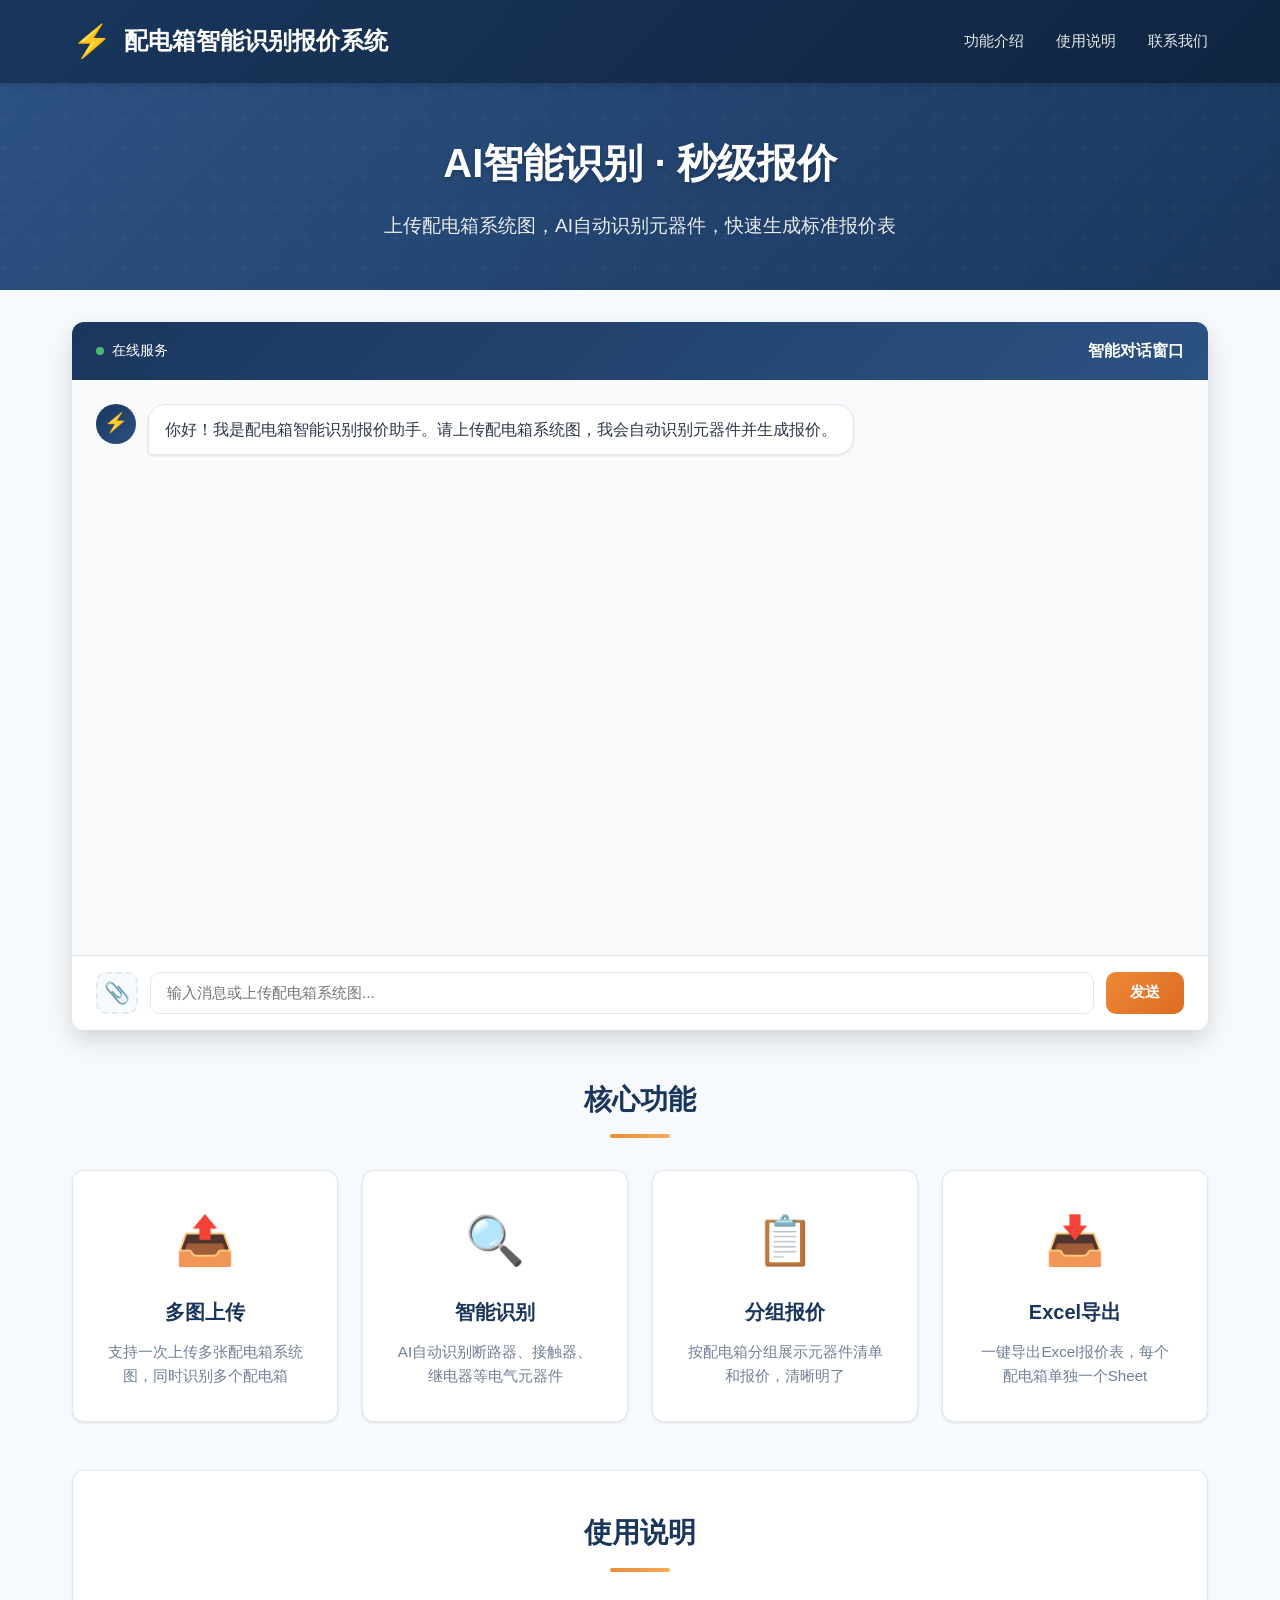
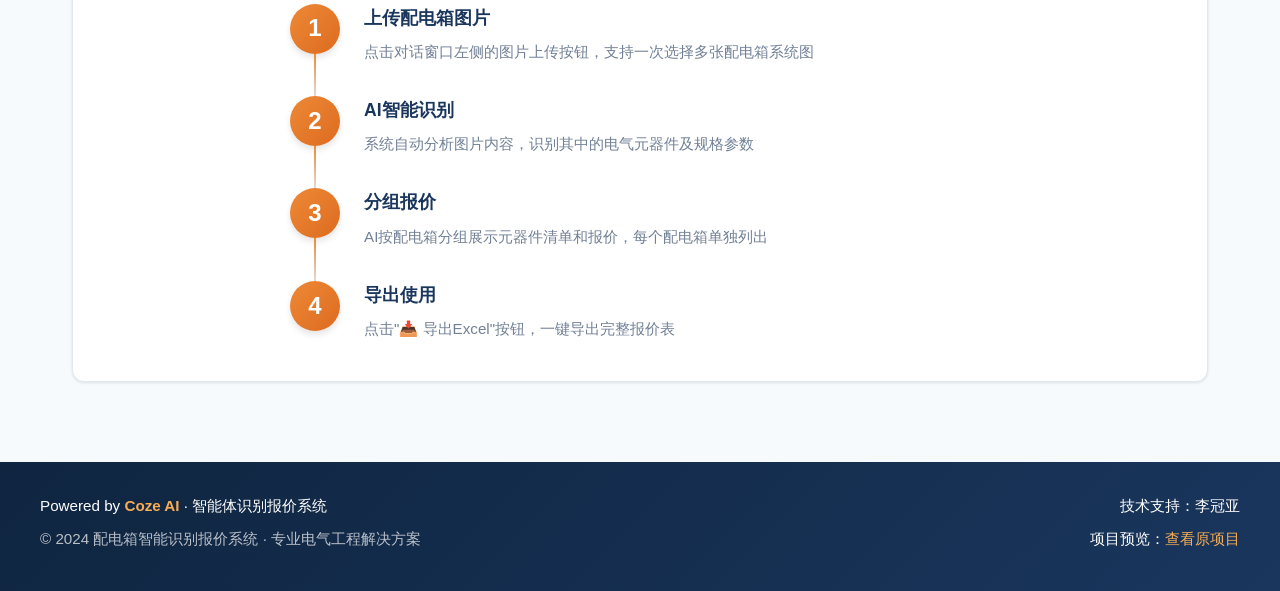
<file: index.html>
<!DOCTYPE html>
<html lang="zh-CN">
<head>
    <meta charset="UTF-8">
    <meta name="viewport" content="width=device-width, initial-scale=1.0">
    <title>配电箱智能识别报价系统</title>
    <link rel="stylesheet" href="style.css">
    <link rel="icon" href="data:image/svg+xml,<svg xmlns='http://www.w3.org/2000/svg' viewBox='0 0 100 100'><text y='.9em' font-size='90'>⚡</text></svg>">
</head>
<body>
    <!-- 顶部导航 -->
    <header class="header">
        <div class="header-content">
            <div class="logo">
                <span class="logo-icon">⚡</span>
                <h1>配电箱智能识别报价系统</h1>
            </div>
            <nav class="nav">
                <a href="#features">功能介绍</a>
                <a href="#usage">使用说明</a>
                <a href="#contact">联系我们</a>
            </nav>
        </div>
    </header>

    <!-- 横幅区域 -->
    <section class="banner">
        <div class="banner-content">
            <h2>AI智能识别 · 秒级报价</h2>
            <p>上传配电箱系统图，AI自动识别元器件，快速生成标准报价表</p>
        </div>
    </section>

    <!-- 核心功能区 -->
    <section class="main-content">
        <div class="sdk-container">
            <div class="sdk-header">
                <span class="sdk-status">
                    <span class="status-dot"></span>
                    在线服务
                </span>
                <span class="sdk-title">智能对话窗口</span>
            </div>
            <div id="coze-chat-container">
                <!-- 自定义对话界面 -->
                <div class="chat-wrapper">
                    <div class="chat-messages" id="chat-messages">
                        <!-- 欢迎消息 -->
                        <div class="message assistant">
                            <div class="message-avatar">⚡</div>
                            <div class="message-content">
                                <p>你好！我是配电箱智能识别报价助手。请上传配电箱系统图，我会自动识别元器件并生成报价。</p>
                            </div>
                        </div>
                    </div>
                    
                    <!-- 图片预览区（支持多图） -->
                    <div class="image-preview-area" id="image-preview-area" style="display: none;">
                        <div class="preview-header">
                            <span class="preview-count" id="preview-count"></span>
                            <button class="clear-all-btn" id="clear-all-btn">清空全部</button>
                        </div>
                        <div class="image-preview-grid" id="image-preview-grid"></div>
                    </div>
                    
                    <!-- 输入区域 -->
                    <div class="chat-input-area">
                        <button class="upload-btn" id="upload-btn" title="上传配电箱图片（支持多图）">📎</button>
                        <input type="file" id="file-input" accept="image/*" multiple hidden>
                        <input type="text" id="msg-input" placeholder="输入消息或上传配电箱系统图...">
                        <button class="send-btn" id="send-btn">发送</button>
                    </div>
                </div>
            </div>
        </div>

        <!-- 功能说明 -->
        <div class="features" id="features">
            <h3 class="section-title">核心功能</h3>
            <div class="feature-grid">
                <div class="feature-card">
                    <div class="feature-icon">📤</div>
                    <h4>多图上传</h4>
                    <p>支持一次上传多张配电箱系统图，同时识别多个配电箱</p>
                </div>
                <div class="feature-card">
                    <div class="feature-icon">🔍</div>
                    <h4>智能识别</h4>
                    <p>AI自动识别断路器、接触器、继电器等电气元器件</p>
                </div>
                <div class="feature-card">
                    <div class="feature-icon">📋</div>
                    <h4>分组报价</h4>
                    <p>按配电箱分组展示元器件清单和报价，清晰明了</p>
                </div>
                <div class="feature-card">
                    <div class="feature-icon">📥</div>
                    <h4>Excel导出</h4>
                    <p>一键导出Excel报价表，每个配电箱单独一个Sheet</p>
                </div>
            </div>
        </div>

        <!-- 使用说明 -->
        <div class="usage-guide" id="usage">
            <h3 class="section-title">使用说明</h3>
            <div class="steps">
                <div class="step">
                    <div class="step-number">1</div>
                    <div class="step-content">
                        <h4>上传配电箱图片</h4>
                        <p>点击对话窗口左侧的图片上传按钮，支持一次选择多张配电箱系统图</p>
                    </div>
                </div>
                <div class="step">
                    <div class="step-number">2</div>
                    <div class="step-content">
                        <h4>AI智能识别</h4>
                        <p>系统自动分析图片内容，识别其中的电气元器件及规格参数</p>
                    </div>
                </div>
                <div class="step">
                    <div class="step-number">3</div>
                    <div class="step-content">
                        <h4>分组报价</h4>
                        <p>AI按配电箱分组展示元器件清单和报价，每个配电箱单独列出</p>
                    </div>
                </div>
                <div class="step">
                    <div class="step-number">4</div>
                    <div class="step-content">
                        <h4>导出使用</h4>
                        <p>点击"📥 导出Excel"按钮，一键导出完整报价表</p>
                    </div>
                </div>
            </div>
        </div>
    </section>

    <!-- 底部信息 -->
    <footer class="footer" id="contact">
        <div class="footer-content">
            <div class="footer-info">
                <p>Powered by <strong>Coze AI</strong> · 智能体识别报价系统</p>
                <p class="copyright">© 2024 配电箱智能识别报价系统 · 专业电气工程解决方案</p>
            </div>
            <div class="footer-contact">
                <p>技术支持：李冠亚</p>
                <p>项目预览：<a href="https://code.coze.cn/p/7636692855800610831/preview" target="_blank">查看原项目</a></p>
            </div>
        </div>
    </footer>

    <!-- Coze API 调用脚本 -->
    <script>
        // ==================== 配置 ====================
        const CONFIG = {
            API_BASE_URL: 'https://api.coze.cn',
            BOT_ID: '7636708997047091219',
            PAT_TOKEN: 'pat_o24H2ZDE0AqdFUlAhMvoCENYXSqShWIFl1uC31LugL7eq9atMkNA6O6aQUDnTUt5',
            USER_ID: 'web_user_' + Math.random().toString(36).substring(2, 10)
        };

        // ==================== DOM 元素 ====================
        const chatMessages = document.getElementById('chat-messages');
        const msgInput = document.getElementById('msg-input');
        const sendBtn = document.getElementById('send-btn');
        const uploadBtn = document.getElementById('upload-btn');
        const fileInput = document.getElementById('file-input');
        const imagePreviewArea = document.getElementById('image-preview-area');
        const imagePreviewGrid = document.getElementById('image-preview-grid');
        const previewCount = document.getElementById('preview-count');
        const clearAllBtn = document.getElementById('clear-all-btn');

        // 状态 - 改为支持多图
        let uploadedImages = [];  // [{fileId, dataUrl, fileName}, ...]
        let isProcessing = false;

        // ==================== 事件绑定 ====================
        sendBtn.addEventListener('click', handleSend);
        msgInput.addEventListener('keypress', (e) => {
            if (e.key === 'Enter' && !e.shiftKey) {
                e.preventDefault();
                handleSend();
            }
        });
        uploadBtn.addEventListener('click', () => fileInput.click());
        fileInput.addEventListener('change', handleFileSelect);
        clearAllBtn.addEventListener('click', clearAllImages);

        // ==================== 文件处理（支持多图）====================
        function handleFileSelect(e) {
            const files = Array.from(e.target.files);
            if (!files.length) return;
            
            // 过滤非图片
            const imageFiles = files.filter(f => f.type.startsWith('image/'));
            if (!imageFiles.length) {
                alert('请上传图片文件');
                return;
            }

            // 处理每个图片
            imageFiles.forEach(file => {
                // 预览图片
                const reader = new FileReader();
                reader.onload = (event) => {
                    const imageData = {
                        dataUrl: event.target.result,
                        fileName: file.name,
                        fileId: null  // 上传后填充
                    };
                    uploadedImages.push(imageData);
                    updateImagePreview();
                    
                    // 上传到Coze
                    uploadFileToCoze(file, uploadedImages.length - 1);
                };
                reader.readAsDataURL(file);
            });

            // 清空file input以便再次选择相同文件
            fileInput.value = '';
        }

        function updateImagePreview() {
            if (uploadedImages.length === 0) {
                imagePreviewArea.style.display = 'none';
                return;
            }

            imagePreviewArea.style.display = 'block';
            previewCount.textContent = `已上传 ${uploadedImages.length} 张图片`;

            // 渲染缩略图网格
            imagePreviewGrid.innerHTML = uploadedImages.map((img, index) => `
                <div class="image-preview-item" data-index="${index}">
                    <img src="${img.dataUrl}" alt="${img.fileName}">
                    <button class="remove-image-btn" onclick="removeImage(${index})" title="移除">×</button>
                    ${!img.fileId ? '<span class="uploading-overlay">上传中...</span>' : ''}
                </div>
            `).join('');
        }

        function removeImage(index) {
            uploadedImages.splice(index, 1);
            updateImagePreview();
        }

        function clearAllImages() {
            uploadedImages = [];
            updateImagePreview();
        }

        // 暴露到全局供 onclick 调用
        window.removeImage = removeImage;

        async function uploadFileToCoze(file, imageIndex) {
            try {
                const formData = new FormData();
                formData.append('file', file);

                const response = await fetch(`${CONFIG.API_BASE_URL}/v1/files/upload`, {
                    method: 'POST',
                    headers: {
                        'Authorization': `Bearer ${CONFIG.PAT_TOKEN}`
                    },
                    body: formData
                });

                const data = await response.json();
                if (data.code === 0 && data.data) {
                    uploadedImages[imageIndex].fileId = data.data.id;
                    console.log('文件上传成功:', data.data.id);
                    updateImagePreview();  // 更新上传状态
                } else {
                    console.error('文件上传失败:', data);
                    alert(`图片 ${uploadedImages[imageIndex].fileName} 上传失败，请重试`);
                }
            } catch (error) {
                console.error('上传错误:', error);
                alert(`图片上传失败，请重试`);
            }
        }

        // ==================== 消息处理 ====================
        async function handleSend() {
            const message = msgInput.value.trim();
            
            // 检查是否有图片已上传完成（fileId 不为 null）
            const uploadedFileIds = uploadedImages.filter(img => img.fileId).map(img => img.fileId);
            const allImagesUploaded = uploadedImages.every(img => img.fileId);
            
            if (!message && uploadedFileIds.length === 0) {
                alert('请输入消息或上传图片');
                return;
            }

            if (!allImagesUploaded && uploadedImages.length > 0) {
                alert('仍有图片正在上传中，请等待上传完成后再发送');
                return;
            }

            if (isProcessing) return;
            isProcessing = true;
            sendBtn.disabled = true;
            sendBtn.textContent = '处理中...';

            // 添加用户消息（显示所有图片）
            const imageDataUrls = uploadedImages.map(img => img.dataUrl);
            addUserMessage(message, imageDataUrls);
            msgInput.value = '';

            // 创建助手消息占位
            const assistantMsg = addAssistantMessage('');

            try {
                // 构建消息内容
                let content = message || '识别图中配电箱及元器件并组价';
                
                // 调用Coze API
                await callCozeChat(content, uploadedFileIds, assistantMsg);
            } catch (error) {
                console.error('发送错误:', error);
                assistantMsg.content.innerHTML = `<p style="color: #e53e3e;">❌ 请求失败: ${escapeHtml(error.message)}</p><p style="color: #999; font-size: 12px;">请检查网络连接后重试，或联系管理员</p>`;
            }

            // 清理图片预览
            clearAllImages();
            
            isProcessing = false;
            sendBtn.disabled = false;
            sendBtn.textContent = '发送';
        }

        // ==================== Coze API 调用 ====================
        // 优先使用非流式模式（公司网络可能拦截SSE流），失败后尝试流式
        async function callCozeChat(content, fileIds, assistantMsg) {
            let messages = [{
                role: 'user',
                content: content,
                content_type: 'text'
            }];

            if (fileIds && fileIds.length > 0) {
                // 构建多图消息
                const contentArray = [{ type: 'text', text: content }];
                fileIds.forEach(fileId => {
                    contentArray.push({ type: 'image', file_id: fileId });
                });
                
                messages = [{
                    role: 'user',
                    content: JSON.stringify(contentArray),
                    content_type: 'object_string'
                }];
            }

            // 显示思考中状态
            updateMessageContent(assistantMsg, '⏳ 正在思考中...');

            try {
                // 优先非流式（兼容性最好）
                await callCozeChatNonStream(messages, assistantMsg);
            } catch (nonStreamErr) {
                console.warn('非流式调用失败，尝试流式:', nonStreamErr);
                try {
                    // 非流式失败，尝试流式
                    await callCozeChatStream(messages, assistantMsg);
                } catch (streamErr) {
                    console.error('流式调用也失败:', streamErr);
                    throw new Error(`请求失败: ${nonStreamErr.message}`);
                }
            }
        }

        // 非流式模式：POST创建对话 → 轮询状态 → 获取结果
        async function callCozeChatNonStream(messages, assistantMsg) {
            const response = await fetch(`${CONFIG.API_BASE_URL}/v3/chat`, {
                method: 'POST',
                headers: {
                    'Authorization': `Bearer ${CONFIG.PAT_TOKEN}`,
                    'Content-Type': 'application/json'
                },
                body: JSON.stringify({
                    bot_id: CONFIG.BOT_ID,
                    user_id: CONFIG.USER_ID,
                    stream: false,
                    auto_save_history: true,
                    additional_messages: messages
                })
            });

            if (!response.ok) {
                const errText = await response.text().catch(() => '');
                throw new Error(`API返回${response.status}: ${errText.slice(0, 200)}`);
            }

            const createData = await response.json();
            if (createData.code !== 0) {
                throw new Error(`创建对话失败(${createData.code}): ${createData.msg}`);
            }

            const chatId = createData.data.id;
            const conversationId = createData.data.conversation_id;

            // 轮询等待完成，最多120秒
            for (let i = 0; i < 60; i++) {
                await new Promise(r => setTimeout(r, 2000));
                
                // 更新等待提示
                if (i % 5 === 0 && i > 0) {
                    updateMessageContent(assistantMsg, `⏳ 正在思考中...(${i * 2}秒)`);
                }

                const pollResp = await fetch(
                    `${CONFIG.API_BASE_URL}/v3/chat/retrieve?chat_id=${chatId}&conversation_id=${conversationId}`,
                    { headers: { 'Authorization': `Bearer ${CONFIG.PAT_TOKEN}` } }
                );
                
                if (!pollResp.ok) {
                    throw new Error(`轮询失败: ${pollResp.status}`);
                }
                
                const pollData = await pollResp.json();
                
                if (pollData.data && pollData.data.status === 'completed') {
                    // 获取消息列表
                    const msgResp = await fetch(
                        `${CONFIG.API_BASE_URL}/v3/chat/message/list?chat_id=${chatId}&conversation_id=${conversationId}`,
                        { headers: { 'Authorization': `Bearer ${CONFIG.PAT_TOKEN}` } }
                    );
                    const msgData = await msgResp.json();
                    
                    if (msgData.data) {
                        const answer = msgData.data.find(m => m.type === 'answer' && m.role === 'assistant');
                        if (answer && answer.content) {
                            updateMessageContentWithExport(assistantMsg, answer.content);
                            return;
                        }
                    }
                    throw new Error('对话完成但未获取到回复内容');
                }
                
                if (pollData.data && pollData.data.status === 'failed') {
                    const errMsg = pollData.data.last_error ? pollData.data.last_error.msg : '未知错误';
                    throw new Error(`对话处理失败: ${errMsg}`);
                }
            }
            throw new Error('对话超时(120秒)');
        }

        // 流式SSE模式（备选方案）
        async function callCozeChatStream(messages, assistantMsg) {
            const response = await fetch(`${CONFIG.API_BASE_URL}/v3/chat`, {
                method: 'POST',
                headers: {
                    'Authorization': `Bearer ${CONFIG.PAT_TOKEN}`,
                    'Content-Type': 'application/json'
                },
                body: JSON.stringify({
                    bot_id: CONFIG.BOT_ID,
                    user_id: CONFIG.USER_ID,
                    stream: true,
                    auto_save_history: true,
                    additional_messages: messages
                })
            });

            if (!response.ok) {
                const errText = await response.text().catch(() => '');
                throw new Error(`流式API返回${response.status}: ${errText.slice(0, 200)}`);
            }

            const reader = response.body.getReader();
            const decoder = new TextDecoder();
            let buffer = '';
            let fullContent = '';
            let currentEvent = '';

            while (true) {
                const { done, value } = await reader.read();
                if (done) break;

                buffer += decoder.decode(value, { stream: true });
                const lines = buffer.split('\n');
                buffer = lines.pop() || '';

                for (const line of lines) {
                    const trimmed = line.trim();
                    
                    if (trimmed.startsWith('event:')) {
                        currentEvent = trimmed.slice(6).trim();
                    } else if (trimmed.startsWith('data:')) {
                        const dataStr = trimmed.slice(5).trim();
                        if (!dataStr) continue;

                        try {
                            const data = JSON.parse(dataStr);
                            
                            if (currentEvent === 'conversation.message.delta') {
                                if (data.type === 'answer' && data.content) {
                                    fullContent += data.content;
                                    updateMessageContentWithExport(assistantMsg, fullContent);
                                }
                            }
                            
                            if (currentEvent === 'conversation.message.completed') {
                                if (data.type === 'answer' && data.content) {
                                    fullContent = data.content;
                                    updateMessageContentWithExport(assistantMsg, fullContent);
                                }
                            }
                        } catch (e) {}
                    }
                }
            }

            if (!fullContent) {
                throw new Error('流式响应无内容');
            }
        }

        // ==================== UI 更新（带导出按钮）====================
        function addUserMessage(text, imageDataUrls) {
            const msgDiv = document.createElement('div');
            msgDiv.className = 'message user';
            
            let content = '';
            if (imageDataUrls && imageDataUrls.length > 0) {
                // 多图显示
                if (imageDataUrls.length === 1) {
                    content += `<img src="${imageDataUrls[0]}" class="message-image" alt="用户上传的图片">`;
                } else {
                    // 多图网格
                    content += `<div class="message-images-grid">`;
                    imageDataUrls.forEach(url => {
                        content += `<img src="${url}" class="message-image" alt="用户上传的图片">`;
                    });
                    content += `</div>`;
                }
            }
            if (text) {
                content += `<p>${escapeHtml(text)}</p>`;
            }
            
            msgDiv.innerHTML = `
                <div class="message-content">${content}</div>
                <div class="message-avatar">👤</div>
            `;
            chatMessages.appendChild(msgDiv);
            scrollToBottom();
        }

        function addAssistantMessage(text) {
            const msgDiv = document.createElement('div');
            msgDiv.className = 'message assistant';
            
            msgDiv.innerHTML = `
                <div class="message-avatar">⚡</div>
                <div class="message-content"><p>${text ? renderMarkdown(text) : '<span class="typing-cursor">|</span>'}</p></div>
            `;
            chatMessages.appendChild(msgDiv);
            scrollToBottom();

            return {
                element: msgDiv,
                content: msgDiv.querySelector('.message-content p')
            };
        }

        function updateMessageContent(msgObj, text) {
            if (!msgObj.content) return;
            msgObj.content.innerHTML = renderMarkdown(text);
            scrollToBottom();
        }

        // 更新消息内容并添加导出按钮
        function updateMessageContentWithExport(msgObj, text) {
            if (!msgObj.content) return;
            
            // 渲染Markdown
            let html = renderMarkdown(text);
            
            // 检查是否有表格数据可以导出
            const parsedData = parseMarkdownForExport(text);
            if (parsedData.hasTables) {
                html += `<div class="export-btn-container">
                    <button class="export-excel-btn" onclick="exportToExcel(this)" data-raw="${escapeAttr(text)}">
                        📥 导出Excel报价表
                    </button>
                </div>`;
            }
            
            msgObj.content.innerHTML = html;
            scrollToBottom();
        }

        function escapeAttr(text) {
            return text.replace(/"/g, '&quot;').replace(/'/g, '&#39;');
        }

        function scrollToBottom() {
            chatMessages.scrollTop = chatMessages.scrollHeight;
        }

        // ==================== Markdown 渲染（增强版）====================
        function renderMarkdown(text) {
            if (!text) return '';
            
            // 转义HTML
            let html = escapeHtml(text);
            
            // 代码块
            html = html.replace(/```(\w*)\n([\s\S]*?)```/g, '<pre><code>$2</code></pre>');
            html = html.replace(/`([^`]+)`/g, '<code>$1</code>');
            
            // 表格处理
            html = parseMarkdownTable(html);
            
            // 配电箱标题卡片 - 新格式 **【配电箱 XXX】箱体尺寸：XXX**
            html = html.replace(/\*\*【配电箱\s*([^\]]+)】箱体尺寸：([^\*]+)\*\*/g, 
                '<div class="box-header-card"><span class="box-icon">⚡</span><span class="box-name">配电箱 $1</span><span class="box-size">箱体尺寸：$2</span></div>');
            
            // 总汇总表标题卡片
            html = html.replace(/\*\*【总汇总表】\*\*/g, 
                '<div class="summary-header-card"><span class="summary-icon">📊</span><span class="summary-title">总汇总表</span></div>');
            
            // 标题
            html = html.replace(/^### (.+)$/gm, '<h3 class="box-title">$1</h3>');
            html = html.replace(/^## (.+)$/gm, '<h2>$1</h2>');
            html = html.replace(/^# (.+)$/gm, '<h1>$1</h1>');
            
            // 粗体和斜体
            html = html.replace(/\*\*\*(.+?)\*\*\*/g, '<strong><em>$1</em></strong>');
            html = html.replace(/\*\*(.+?)\*\*/g, '<strong>$1</strong>');
            html = html.replace(/\*(.+?)\*/g, '<em>$1</em>');
            
            // 列表
            html = html.replace(/^- (.+)$/gm, '<li>$1</li>');
            html = html.replace(/(<li>.*<\/li>\n?)+/g, '<ul>$&</ul>');
            
            // 换行
            html = html.replace(/\n\n/g, '</p><p>');
            html = html.replace(/\n/g, '<br>');
            
            // 清理多余的p标签
            html = '<p>' + html + '</p>';
            html = html.replace(/<p><\/p>/g, '');
            html = html.replace(/<p>(<h[1-3]>)/g, '$1');
            html = html.replace(/(<\/h[1-3]>)<\/p>/g, '$1');
            html = html.replace(/<p>(<ul>)/g, '$1');
            html = html.replace(/(<\/ul>)<\/p>/g, '$1');
            html = html.replace(/<p>(<pre>)/g, '$1');
            html = html.replace(/(<\/pre>)<\/p>/g, '$1');
            html = html.replace(/<p>(<div class="box-header-card")/g, '$1');
            html = html.replace(/(<\/div>)<\/p>/g, '$1');
            html = html.replace(/<p>(<div class="summary-header-card")/g, '$1');
            html = html.replace(/<p>(<div class="table-wrapper")/g, '$1');

            return html;
        }

        function parseMarkdownTable(text) {
            const tableRegex = /^\|(.+)\|\s*\n\|[-:\s|]+\|\s*\n((?:\|.+\|\s*\n?)+)/gm;
            
            return text.replace(tableRegex, (match, headerLine, bodyLines) => {
                // 解析表头
                const headers = headerLine.split('|').map(h => h.trim()).filter(h => h);
                
                // 解析表体
                const rows = bodyLines.trim().split('\n').map(row => {
                    return row.split('|').map(cell => cell.trim()).filter(cell => cell);
                });
                
                // 生成HTML表格
                let table = '<div class="table-wrapper"><table class="markdown-table">';
                
                // 表头
                table += '<thead><tr>';
                headers.forEach(h => {
                    table += `<th>${h}</th>`;
                });
                table += '</tr></thead>';
                
                // 表体
                table += '<tbody>';
                rows.forEach(row => {
                    table += '<tr>';
                    row.forEach((cell, i) => {
                        table += `<td>${cell}</td>`;
                    });
                    // 如果单元格数少于表头，补充空白
                    for (let i = row.length; i < headers.length; i++) {
                        table += '<td></td>';
                    }
                    table += '</tr>';
                });
                table += '</tbody></table></div>';
                
                return table;
            });
        }

        function escapeHtml(text) {
            const div = document.createElement('div');
            div.textContent = text;
            return div.innerHTML;
        }

        // ==================== Excel 导出功能（纯JS实现 - 增强版）====================
        
        // 解析Markdown表格数据（支持新格式）
        function parseMarkdownForExport(text) {
            const result = {
                hasTables: false,
                boxes: [],  // [{name, size, items: [], summary: {}}]
                grandSummary: null  // 总汇总表数据
            };
            
            // 清理文本：处理 Markdown 表格分隔行中的特殊字符
            text = text.replace(/\|[-:\s|]+\|/g, (match) => {
                return match.replace(/×/g, 'x').replace(/\*/g, '-');
            });
            
            // 新格式：按 **【配电箱 XXX】** 或 **【总汇总表】** 分割
            // 首先匹配配电箱标题
            const boxPattern = /\*\*【配电箱\s*([^\]]+)】箱体尺寸：([^\*]+)\*\*/g;
            const summaryPattern = /\*\*【总汇总表】\*\*/g;
            
            let lastIndex = 0;
            let match;
            
            // 提取所有配电箱段落
            const sections = [];
            
            // 重置正则
            boxPattern.lastIndex = 0;
            summaryPattern.lastIndex = 0;
            
            // 查找所有配电箱标题位置
            const positions = [];
            while ((match = boxPattern.exec(text)) !== null) {
                positions.push({
                    type: 'box',
                    index: match.index,
                    name: match[1].trim(),
                    size: match[2].trim(),
                    endIndex: match.index + match[0].length
                });
            }
            
            // 查找总汇总表位置
            while ((match = summaryPattern.exec(text)) !== null) {
                positions.push({
                    type: 'summary',
                    index: match.index,
                    endIndex: match.index + match[0].length
                });
            }
            
            // 按位置排序
            positions.sort((a, b) => a.index - b.index);
            
            // 提取各段落内容
            for (let i = 0; i < positions.length; i++) {
                const pos = positions[i];
                const nextPos = positions[i + 1];
                const sectionText = text.substring(pos.endIndex, nextPos ? nextPos.index : text.length);
                
                sections.push({
                    type: pos.type,
                    name: pos.name || null,
                    size: pos.size || null,
                    content: sectionText.trim()
                });
            }
            
            // 解析每个配电箱段落
            sections.forEach(section => {
                if (section.type === 'summary') {
                    // 解析总汇总表
                    result.grandSummary = parseTablesInSection(section.content);
                    if (result.grandSummary.length > 0) {
                        result.hasTables = true;
                    }
                } else if (section.type === 'box' && section.name) {
                    // 解析配电箱内容
                    const parsed = parseTablesInSection(section.content);
                    
                    let items = [];
                    let fullQuote = [];
                    let summary = [];
                    
                    // 分类表格：元器件清单 vs 完整报价表 vs 报价汇总 vs 总汇总
                    parsed.forEach(table => {
                        const headers = table[0] || [];
                        const hasSequenceCol = headers.some(h => /^(序号|#|no\.)/i.test(h));
                        const hasItemCol = headers.some(h => /^(元器件|物料|名称|设备)/i.test(h));
                        const hasProjectCol = headers.some(h => /^(费用项目|项目)/i.test(h));
                        const hasSpecCol = headers.some(h => /^(规格说明)/i.test(h));
                        const hasBoxIdCol = headers.some(h => /^(配电箱|编号)/i.test(h));
                        
                        if (hasBoxIdCol) {
                            // 总汇总表
                            result.grandSummary = table;
                            result.hasTables = true;
                        } else if (hasSequenceCol && hasItemCol && !hasProjectCol) {
                            // 元器件清单表（有序号+元器件名称，但无费用项目列）
                            items = table;
                        } else if (hasProjectCol || hasSpecCol || (hasSequenceCol && hasProjectCol)) {
                            // 完整报价表（有费用项目列或规格说明列）
                            fullQuote = table;
                        } else if (hasSequenceCol) {
                            // 有序号但无法明确分类，可能是元器件清单
                            items = table;
                        }
                    });
                    
                    if (items.length > 0 || fullQuote.length > 0 || summary.length > 0) {
                        result.boxes.push({
                            name: section.name,
                            size: section.size,
                            items: items,
                            fullQuote: fullQuote,
                            summary: summary
                        });
                        result.hasTables = true;
                    }
                }
            });
            
            // 如果没有识别到配电箱，尝试旧格式作为后备
            if (result.boxes.length === 0) {
                return parseMarkdownForExportLegacy(text);
            }
            
            return result;
        }
        
        // 解析段落中的所有表格
        function parseTablesInSection(sectionText) {
            const tables = [];
            const tableRegex = /^\|(.+)\|\s*\n\|[-:\s|]+\|\s*\n((?:\|.+\|\s*\n?)+)/gm;
            let match;
            
            while ((match = tableRegex.exec(sectionText)) !== null) {
                const headerLine = match[1];
                const bodyLines = match[2];
                
                const headers = headerLine.split('|').map(h => h.trim()).filter(h => h);
                const rows = bodyLines.trim().split('\n').map(row => {
                    return row.split('|').map(cell => cell.trim()).filter(cell => cell);
                });
                
                tables.push([headers, ...rows]);
            }
            
            return tables;
        }
        
        // 旧格式解析（后备方案）
        function parseMarkdownForExportLegacy(text) {
            const result = {
                hasTables: false,
                boxes: [],
                grandSummary: null
            };
            
            // 按配电箱标题分割内容
            const sections = text.split(/(?=###\s)/);
            
            let currentBox = null;
            let currentSize = null;
            let currentItems = [];
            let summaryData = [];
            
            sections.forEach(section => {
                section = section.trim();
                if (!section) return;
                
                // 检查是否是配电箱标题
                const titleMatch = section.match(/^###\s*([^\n]+)/);
                if (titleMatch) {
                    // 保存上一个配电箱的数据
                    if (currentBox && currentItems.length > 0) {
                        result.boxes.push({
                            name: currentBox,
                            size: currentSize,
                            items: currentItems,
                            summary: summaryData
                        });
                    }
                    
                    // 提取配电箱名称
                    let boxName = titleMatch[1].trim();
                    const nameMatch = boxName.match(/(?:配电箱?|Box|箱)[_\-]?\s*([A-Za-z0-9\u4e00-\u9fa5]+)/i) 
                                   || boxName.match(/^([A-Za-z0-9\u4e00-\u9fa5]{2,10})/)
                                   || boxName.match(/([A-Za-z0-9\u4e00-\u9fa5]{2,10})/);
                    currentBox = nameMatch ? nameMatch[1] : boxName;
                    currentItems = [];
                    summaryData = [];
                }
                
                // 解析表格
                const tableRegex = /^\|(.+)\|\s*\n\|[-:\s|]+\|\s*\n((?:\|.+\|\s*\n?)+)/gm;
                let tableMatch;
                
                while ((tableMatch = tableRegex.exec(section)) !== null) {
                    result.hasTables = true;
                    const headerLine = tableMatch[1];
                    const bodyLines = tableMatch[2];
                    
                    const headers = headerLine.split('|').map(h => h.trim()).filter(h => h);
                    const rows = bodyLines.trim().split('\n').map(row => {
                        return row.split('|').map(cell => cell.trim()).filter(cell => cell);
                    });
                    
                    // 判断是元器件清单还是汇总表
                    const isItemTable = headers.some(h => /^(序号|序号|#)/.test(h)) || 
                                        headers.some(h => /^(元器件|物料|名称)/.test(h));
                    const isSummaryTable = headers.some(h => /^(配电箱|编号)/.test(h)) ||
                                          headers.some(h => /^(元器件费用|人工管理费|合计)/.test(h));
                    
                    if (isItemTable && currentBox) {
                        currentItems = currentItems.concat(rows);
                    } else if (isSummaryTable) {
                        result.grandSummary = [headers, ...rows];
                    } else if (currentBox) {
                        currentItems = currentItems.concat(rows);
                    }
                }
            });
            
            // 保存最后一个配电箱
            if (currentBox && currentItems.length > 0) {
                result.boxes.push({
                    name: currentBox,
                    size: currentSize,
                    items: currentItems,
                    summary: summaryData
                });
            }
            
            return result;
        }

        // 生成Excel文件（增强版 - 每个配电箱一个Sheet）
        function generateExcel(parsedData) {
            const now = new Date();
            const dateStr = `${now.getFullYear()}${String(now.getMonth() + 1).padStart(2, '0')}${String(now.getDate()).padStart(2, '0')}`;
            const timeStr = `${String(now.getHours()).padStart(2, '0')}${String(now.getMinutes()).padStart(2, '0')}`;
            const fileName = `配电箱报价_${dateStr}_${timeStr}.xls`;
            
            const boxes = parsedData.boxes || [];
            const grandSummary = parsedData.grandSummary;
            
            // XML编码函数
            const xmlEncode = (str) => {
                if (!str) return '';
                return String(str)
                    .replace(/&/g, '&amp;')
                    .replace(/</g, '&lt;')
                    .replace(/>/g, '&gt;')
                    .replace(/"/g, '&quot;')
                    .replace(/'/g, '&apos;');
            };
            
            // 生成工作表
            const generateSheet = (sheetName, headers, rows, startRow) => {
                let sheet = `<Worksheet ss:Name="${xmlEncode(sheetName)}">
<Table>`;
                
                // 如果有起始行标题
                if (startRow) {
                    sheet += `<Row><Cell ss:MergeAcross="${headers.length - 1}" ss:StyleID="TitleStyle"><Data ss:Type="String">${xmlEncode(startRow)}</Data></Cell></Row>`;
                }
                
                // 表头行
                sheet += '<Row>';
                headers.forEach(h => {
                    sheet += `<Cell ss:StyleID="HeaderStyle"><Data ss:Type="String">${xmlEncode(h)}</Data></Cell>`;
                });
                sheet += '</Row>';
                
                // 数据行
                rows.forEach(row => {
                    sheet += '<Row>';
                    row.forEach(cell => {
                        // 判断数据类型
                        const numValue = parseFloat(String(cell).replace(/[^\d.-]/g, ''));
                        if (!isNaN(numValue) && String(cell).trim() !== '' && /^\s*[\d,.]+/.test(String(cell))) {
                            sheet += `<Cell><Data ss:Type="Number">${numValue}</Data></Cell>`;
                        } else {
                            sheet += `<Cell><Data ss:Type="String">${xmlEncode(cell)}</Data></Cell>`;
                        }
                    });
                    // 补充空白单元格
                    for (let i = row.length; i < headers.length; i++) {
                        sheet += `<Cell><Data ss:Type="String"></Data></Cell>`;
                    }
                    sheet += '</Row>';
                });
                
                sheet += '</Table></Worksheet>';
                return sheet;
            };
            
            // 构建Workbook
            let workbook = `<?xml version="1.0" encoding="UTF-8"?>
<?mso-application progid="Excel.Sheet"?>
<Workbook xmlns="urn:schemas-microsoft-com:office:spreadsheet"
          xmlns:ss="urn:schemas-microsoft-com:office:spreadsheet">
<Styles>
    <Style ss:ID="HeaderStyle">
        <Font ss:Bold="1" ss:Color="#FFFFFF"/>
        <Interior ss:Color="#1A365D" ss:Pattern="Solid"/>
    </Style>
    <Style ss:ID="TitleStyle">
        <Font ss:Bold="1" ss:Size="14" ss:Color="#1A365D"/>
        <Interior ss:Color="#F7FAFC" ss:Pattern="Solid"/>
    </Style>
    <Style ss:ID="TotalStyle">
        <Font ss:Bold="1"/>
        <Interior ss:Color="#FFF5E6" ss:Pattern="Solid"/>
    </Style>
</Styles>`;
            
            // 为每个配电箱生成Sheet
            boxes.forEach(box => {
                const sheetName = box.name.length > 31 ? box.name.substring(0, 28) + '...' : box.name;
                
                // 优先使用完整报价表（含箱体、铜排、人工等），如果没有则用元器件清单
                if (box.fullQuote && box.fullQuote.length > 1) {
                    // 完整报价表（含所有费用项目）
                    const fqHeaders = box.fullQuote[0];
                    const fqRows = box.fullQuote.slice(1);
                    workbook += generateSheet(sheetName, fqHeaders, fqRows, 
                        `配电箱 ${box.name} 完整报价 - 箱体尺寸：${box.size || '未知'}`);
                } else if (box.items && box.items.length > 0) {
                    // 只有元器件清单的情况
                    const itemHeaders = ['序号', '元器件名称', '型号规格', '数量', '单价(元)', '小计(元)'];
                    if (box.items[0] && box.items[0].length > 0) {
                        const firstRow = box.items[0];
                        const hasHeader = firstRow.some(cell => /^(序号|#|名称|型号)/.test(cell));
                        if (hasHeader) {
                            workbook += generateSheet(sheetName, firstRow, box.items.slice(1), 
                                `配电箱 ${box.name} - 元器件清单`);
                        } else {
                            workbook += generateSheet(sheetName, itemHeaders, box.items, 
                                `配电箱 ${box.name} - 元器件清单`);
                        }
                    } else {
                        workbook += generateSheet(sheetName, itemHeaders, box.items, 
                            `配电箱 ${box.name} - 元器件清单`);
                    }
                }
                
                // 报价汇总（如果有且与完整报价不同）
                if (box.summary && box.summary.length > 0) {
                    const summaryHeaders = ['项目', '金额(元)'];
                    if (box.summary[0] && box.summary[0].length >= 2) {
                        workbook += generateSheet(sheetName + '_汇总', box.summary[0], box.summary.slice(1),
                            `配电箱 ${box.name} - 报价汇总`);
                    } else {
                        workbook += generateSheet(sheetName + '_汇总', summaryHeaders, box.summary,
                            `配电箱 ${box.name} - 报价汇总`);
                    }
                }
            });
            
            // 生成总汇总Sheet
            if (grandSummary && grandSummary.length > 1) {
                const summaryHeaders = grandSummary[0];
                workbook += generateSheet('报价汇总', summaryHeaders, grandSummary.slice(1));
            } else if (boxes.length > 0) {
                // 如果没有总汇总表，从各配电箱汇总数据生成
                let allSummaryRows = [];
                let grandTotal = { items: 0, box: 0, labor: 0, noTax: 0, tax: 0, withTax: 0 };
                
                boxes.forEach(box => {
                    if (box.summary.length > 0) {
                        allSummaryRows.push(...box.summary);
                    }
                    
                    // 计算总计
                    let itemsTotal = 0;
                    let boxFee = 0;
                    let laborFee = 0;
                    let noTaxTotal = 0;
                    let taxTotal = 0;
                    let withTaxTotal = 0;
                    
                    // 从汇总表提取数据
                    if (box.summary.length > 0) {
                        box.summary.forEach(row => {
                            const label = String(row[0] || '').trim();
                            const value = parseFloat(String(row[1] || '0').replace(/[^\d.]/g, '')) || 0;
                            
                            if (/小计|元器件|元件/.test(label)) {
                                itemsTotal = value;
                                grandTotal.items += value;
                            } else if (/箱体/.test(label)) {
                                boxFee = value;
                                grandTotal.box += value;
                            } else if (/人工|辅材/.test(label)) {
                                laborFee = value;
                                grandTotal.labor += value;
                            } else if (/不含税/.test(label)) {
                                noTaxTotal = value;
                                grandTotal.noTax += value;
                            } else if (/税金/.test(label)) {
                                taxTotal = value;
                                grandTotal.tax += value;
                            } else if (/含税/.test(label)) {
                                withTaxTotal = value;
                                grandTotal.withTax += value;
                            }
                        });
                    }
                });
                
                if (allSummaryRows.length > 0) {
                    workbook += generateSheet('报价汇总', ['配电箱编号', '元器件费用', '箱体费用', '人工辅材费', '不含税合计', '含税总价'], allSummaryRows);
                } else {
                    // 生成汇总数据
                    const summaryData = boxes.map(box => [
                        box.name,
                        '', // 元器件费用
                        '', // 箱体费用
                        '', // 人工辅材费
                        '', // 不含税合计
                        ''  // 含税总价
                    ]);
                    summaryData.push(['合计', grandTotal.items.toFixed(2), grandTotal.box.toFixed(2), 
                        grandTotal.labor.toFixed(2), grandTotal.noTax.toFixed(2), grandTotal.withTax.toFixed(2)]);
                    
                    workbook += generateSheet('报价汇总', 
                        ['配电箱编号', '元器件费用(元)', '箱体费用(元)', '人工辅材费(元)', '不含税合计(元)', '含税总价(元)'],
                        summaryData);
                }
            }
            
            workbook += '</Workbook>';
            
            // 下载文件
            const blob = new Blob([workbook], { type: 'application/vnd.ms-excel;charset=utf-8' });
            const url = URL.createObjectURL(blob);
            const a = document.createElement('a');
            a.href = url;
            a.download = fileName;
            document.body.appendChild(a);
            a.click();
            document.body.removeChild(a);
            URL.revokeObjectURL(url);
        }

        // 导出按钮点击处理（暴露到全局）
        window.exportToExcel = function(button) {
            const rawText = button.getAttribute('data-raw');
            if (!rawText) {
                alert('无法获取数据，请刷新页面后重试');
                return;
            }
            
            try {
                const parsedData = parseMarkdownForExport(rawText);
                
                if (!parsedData.hasTables) {
                    alert('未检测到可导出的表格数据');
                    return;
                }
                
                if (parsedData.boxes.length === 0) {
                    alert('未识别到配电箱信息，请确保AI回复包含配电箱标题（如 **【配电箱 2AP1】**）');
                    return;
                }
                
                generateExcel(parsedData);
            } catch (error) {
                console.error('导出失败:', error);
                alert('导出失败: ' + error.message);
            }
        };
    </script>
</body>
</html>
</file>
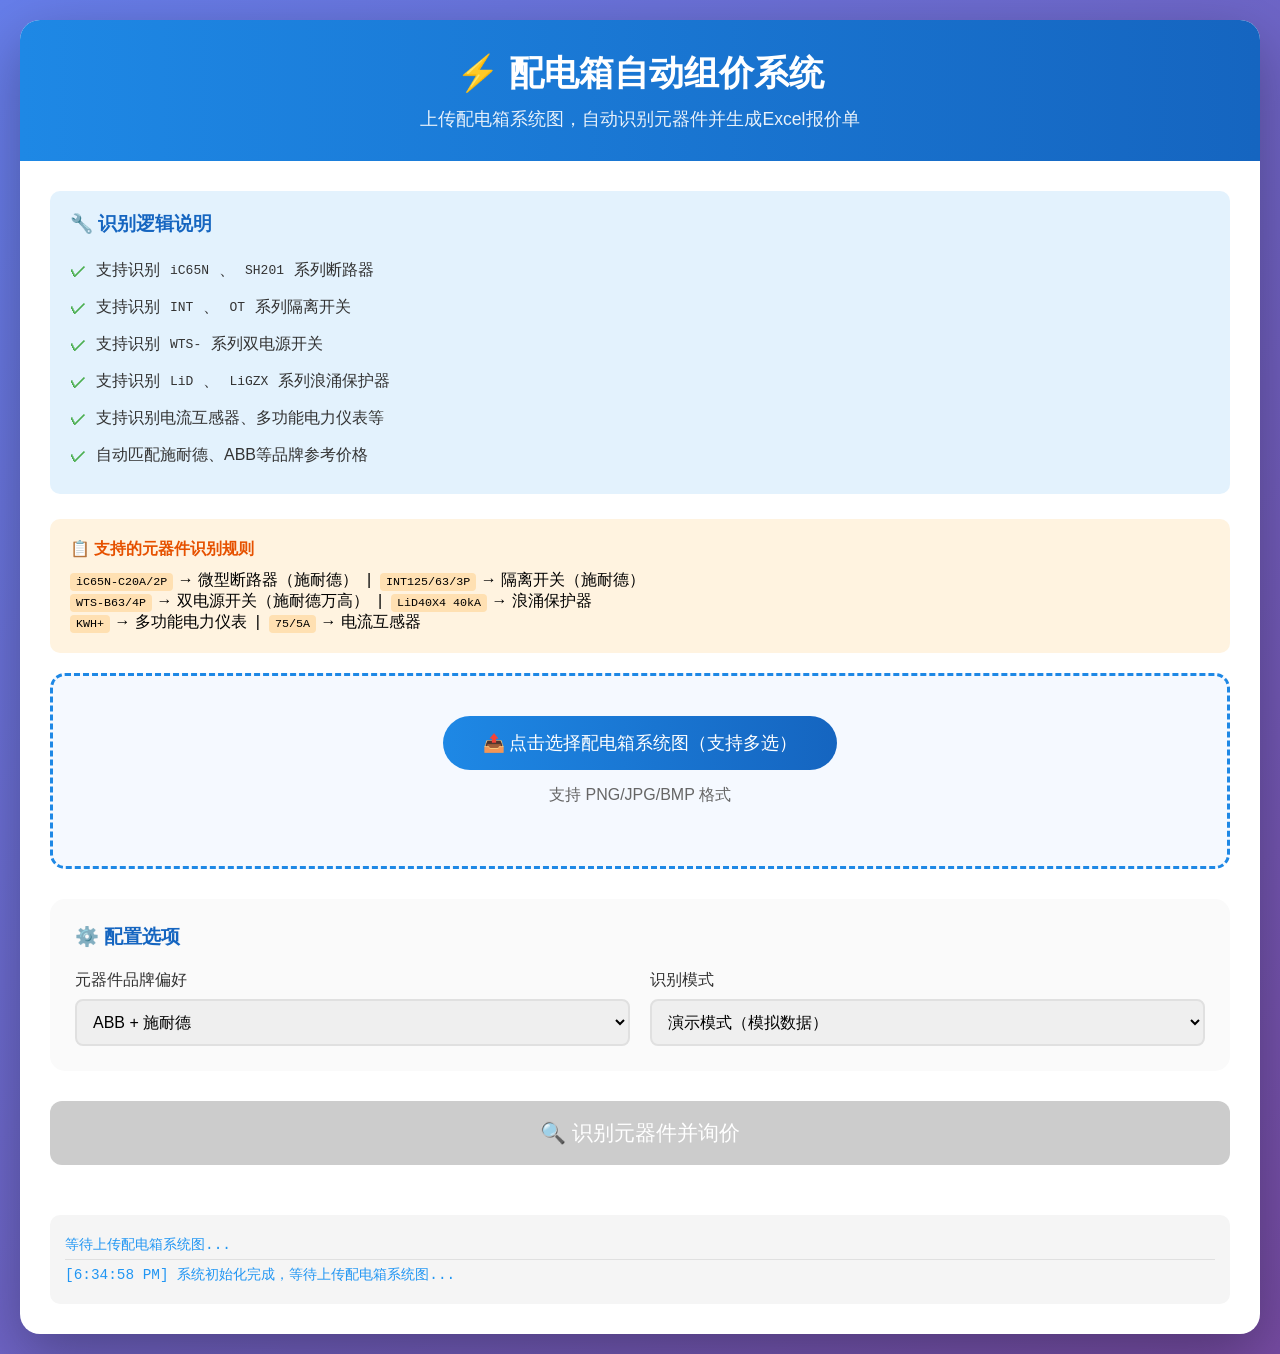
<file: templates/index.html>
<!DOCTYPE html>
<html lang="zh-CN">
<head>
    <meta charset="UTF-8">
    <meta name="viewport" content="width=device-width, initial-scale=1.0">
    <title>配电箱自动组价系统 - 智能识别版</title>
    <style>
        * {
            margin: 0;
            padding: 0;
            box-sizing: border-box;
        }
        body {
            font-family: "Microsoft YaHei", "Segoe UI", Arial, sans-serif;
            background: linear-gradient(135deg, #667eea 0%, #764ba2 100%);
            min-height: 100vh;
            padding: 20px;
        }
        .container {
            max-width: 1400px;
            margin: 0 auto;
            background: white;
            border-radius: 20px;
            box-shadow: 0 20px 60px rgba(0,0,0,0.3);
            overflow: hidden;
        }
        .header {
            background: linear-gradient(90deg, #1e88e5 0%, #1565c0 100%);
            color: white;
            padding: 30px;
            text-align: center;
        }
        .header h1 {
            font-size: 2.2rem;
            margin-bottom: 10px;
        }
        .header p {
            opacity: 0.9;
            font-size: 1.1rem;
        }
        .content {
            padding: 30px;
        }
        .info-box {
            background: #e3f2fd;
            border-radius: 10px;
            padding: 20px;
            margin-bottom: 25px;
        }
        .info-box h3 {
            color: #1565c0;
            margin-bottom: 15px;
            display: flex;
            align-items: center;
            gap: 10px;
        }
        .info-box ul {
            list-style: none;
            padding-left: 0;
        }
        .info-box li {
            padding: 8px 0;
            color: #333;
            display: flex;
            align-items: center;
            gap: 10px;
        }
        .info-box li::before {
            content: "✓";
            color: #4caf50;
            font-weight: bold;
        }
        .upload-section {
            border: 3px dashed #1e88e5;
            border-radius: 15px;
            padding: 40px;
            text-align: center;
            background: #f5f9ff;
            margin-bottom: 30px;
            transition: all 0.3s;
            cursor: pointer;
        }
        .upload-section:hover {
            border-color: #1565c0;
            background: #e3f2fd;
        }
        .upload-section.dragover {
            border-color: #4caf50;
            background: #e8f5e9;
        }
        .upload-section input[type="file"] {
            display: none;
        }
        .upload-btn {
            display: inline-block;
            background: linear-gradient(90deg, #1e88e5 0%, #1565c0 100%);
            color: white;
            padding: 15px 40px;
            border-radius: 30px;
            cursor: pointer;
            font-size: 1.1rem;
            transition: transform 0.2s, box-shadow 0.2s;
        }
        .upload-btn:hover {
            transform: translateY(-2px);
            box-shadow: 0 5px 20px rgba(30,136,229,0.4);
        }
        .preview-area {
            display: flex;
            flex-wrap: wrap;
            gap: 15px;
            margin-top: 20px;
        }
        .preview-item {
            position: relative;
            width: 150px;
        }
        .preview-item img {
            width: 100%;
            height: 120px;
            object-fit: cover;
            border-radius: 10px;
            border: 2px solid #e0e0e0;
        }
        .preview-item .remove {
            position: absolute;
            top: -8px;
            right: -8px;
            width: 24px;
            height: 24px;
            background: #f44336;
            color: white;
            border-radius: 50%;
            cursor: pointer;
            display: flex;
            align-items: center;
            justify-content: center;
            font-size: 14px;
        }
        .config-section {
            background: #fafafa;
            border-radius: 15px;
            padding: 25px;
            margin-bottom: 30px;
        }
        .config-section h3 {
            color: #1565c0;
            margin-bottom: 20px;
            font-size: 1.2rem;
        }
        .config-row {
            display: flex;
            gap: 20px;
            flex-wrap: wrap;
        }
        .config-item {
            flex: 1;
            min-width: 200px;
        }
        .config-item label {
            display: block;
            margin-bottom: 8px;
            color: #333;
            font-weight: 500;
        }
        .config-item select {
            width: 100%;
            padding: 12px;
            border: 2px solid #e0e0e0;
            border-radius: 8px;
            font-size: 1rem;
            transition: border-color 0.2s;
        }
        .config-item select:focus {
            outline: none;
            border-color: #1e88e5;
        }
        .action-btn {
            width: 100%;
            padding: 18px;
            background: linear-gradient(90deg, #43a047 0%, #2e7d32 100%);
            color: white;
            border: none;
            border-radius: 12px;
            font-size: 1.3rem;
            cursor: pointer;
            transition: all 0.3s;
            margin-bottom: 30px;
        }
        .action-btn:hover {
            transform: translateY(-2px);
            box-shadow: 0 8px 25px rgba(67,160,71,0.4);
        }
        .action-btn:disabled {
            background: #ccc;
            cursor: not-allowed;
            transform: none;
            box-shadow: none;
        }
        .results-section {
            display: none;
        }
        .results-section.active {
            display: block;
        }
        .summary-cards {
            display: grid;
            grid-template-columns: repeat(auto-fit, minmax(200px, 1fr));
            gap: 20px;
            margin-bottom: 30px;
        }
        .summary-card {
            background: linear-gradient(135deg, #667eea 0%, #764ba2 100%);
            color: white;
            padding: 25px;
            border-radius: 15px;
            text-align: center;
        }
        .summary-card.green {
            background: linear-gradient(135deg, #43a047 0%, #2e7d32 100%);
        }
        .summary-card.orange {
            background: linear-gradient(135deg, #ff9800 0%, #f57c00 100%);
        }
        .summary-card h4 {
            font-size: 0.9rem;
            opacity: 0.9;
            margin-bottom: 10px;
        }
        .summary-card .value {
            font-size: 2rem;
            font-weight: bold;
        }
        .quote-table {
            width: 100%;
            border-collapse: collapse;
            margin-bottom: 30px;
        }
        .quote-table th {
            background: #1e88e5;
            color: white;
            padding: 15px 10px;
            text-align: left;
            font-weight: 500;
        }
        .quote-table td {
            padding: 12px 10px;
            border-bottom: 1px solid #e0e0e0;
        }
        .quote-table tr:hover {
            background: #f5f5f5;
        }
        .quote-table .price {
            color: #f44336;
            font-weight: bold;
        }
        .download-section {
            background: linear-gradient(135deg, #43a047 0%, #2e7d32 100%);
            color: white;
            padding: 30px;
            border-radius: 15px;
            text-align: center;
            margin-top: 30px;
        }
        .download-btn {
            display: inline-block;
            background: white;
            color: #2e7d32;
            padding: 15px 50px;
            border-radius: 30px;
            text-decoration: none;
            font-size: 1.2rem;
            font-weight: bold;
            margin-top: 15px;
            cursor: pointer;
            transition: transform 0.2s;
        }
        .download-btn:hover {
            transform: scale(1.05);
        }
        .processing-overlay {
            display: none;
            position: fixed;
            top: 0;
            left: 0;
            width: 100%;
            height: 100%;
            background: rgba(0,0,0,0.7);
            z-index: 1000;
            justify-content: center;
            align-items: center;
        }
        .processing-overlay.active {
            display: flex;
        }
        .processing-box {
            background: white;
            padding: 40px;
            border-radius: 20px;
            text-align: center;
        }
        .spinner {
            width: 60px;
            height: 60px;
            border: 4px solid #f3f3f3;
            border-top: 4px solid #1e88e5;
            border-radius: 50%;
            animation: spin 1s linear infinite;
            margin: 0 auto 20px;
        }
        @keyframes spin {
            0% { transform: rotate(0deg); }
            100% { transform: rotate(360deg); }
        }
        .logic-section {
            background: #fff3e0;
            border-radius: 10px;
            padding: 20px;
            margin-bottom: 20px;
        }
        .logic-section h4 {
            color: #e65100;
            margin-bottom: 10px;
        }
        .logic-section code {
            background: #ffe0b2;
            padding: 2px 6px;
            border-radius: 4px;
            font-size: 0.9em;
        }
        .recognition-log {
            background: #f5f5f5;
            border-radius: 10px;
            padding: 15px;
            margin-top: 20px;
            font-family: monospace;
            font-size: 0.9rem;
            max-height: 200px;
            overflow-y: auto;
        }
        .recognition-log .log-item {
            padding: 5px 0;
            border-bottom: 1px solid #e0e0e0;
        }
        .recognition-log .log-item:last-child {
            border-bottom: none;
        }
        .log-success { color: #4caf50; }
        .log-info { color: #2196f3; }
        .log-warning { color: #ff9800; }
        @media (max-width: 768px) {
            .header h1 { font-size: 1.5rem; }
            .content { padding: 15px; }
            .summary-cards { grid-template-columns: 1fr; }
        }
    </style>
</head>
<body>
    <div class="container">
        <div class="header">
            <h1>⚡ 配电箱自动组价系统</h1>
            <p>上传配电箱系统图，自动识别元器件并生成Excel报价单</p>
        </div>
        
        <div class="content">
            <div class="info-box">
                <h3>🔧 识别逻辑说明</h3>
                <ul>
                    <li>支持识别 <code>iC65N</code>、<code>SH201</code> 系列断路器</li>
                    <li>支持识别 <code>INT</code>、<code>OT</code> 系列隔离开关</li>
                    <li>支持识别 <code>WTS-</code> 系列双电源开关</li>
                    <li>支持识别 <code>LiD</code>、<code>LiGZX</code> 系列浪涌保护器</li>
                    <li>支持识别电流互感器、多功能电力仪表等</li>
                    <li>自动匹配施耐德、ABB等品牌参考价格</li>
                </ul>
            </div>
            
            <div class="logic-section">
                <h4>📋 支持的元器件识别规则</h4>
                <p>
                    <code>iC65N-C20A/2P</code> → 微型断路器（施耐德）
                    &nbsp;|&nbsp;
                    <code>INT125/63/3P</code> → 隔离开关（施耐德）
                    <br>
                    <code>WTS-B63/4P</code> → 双电源开关（施耐德万高）
                    &nbsp;|&nbsp;
                    <code>LiD40X4 40kA</code> → 浪涌保护器
                    <br>
                    <code>KWH+</code> → 多功能电力仪表
                    &nbsp;|&nbsp;
                    <code>75/5A</code> → 电流互感器
                </p>
            </div>
            
            <div class="upload-section" id="uploadSection">
                <label class="upload-btn" for="imageInput">
                    📤 点击选择配电箱系统图（支持多选）
                </label>
                <input type="file" id="imageInput" accept="image/*" multiple>
                <p style="margin-top: 15px; color: #666;">支持 PNG/JPG/BMP 格式</p>
                <div class="preview-area" id="previewArea"></div>
            </div>
            
            <div class="config-section">
                <h3>⚙️ 配置选项</h3>
                <div class="config-row">
                    <div class="config-item">
                        <label>元器件品牌偏好</label>
                        <select id="brandSelect">
                            <option value="both">ABB + 施耐德</option>
                            <option value="abb">ABB</option>
                            <option value="schneider">施耐德</option>
                            <option value="abb_first">优先ABB</option>
                        </select>
                    </div>
                    <div class="config-item">
                        <label>识别模式</label>
                        <select id="modeSelect">
                            <option value="demo">演示模式（模拟数据）</option>
                            <option value="ocr">OCR识别（需配置API）</option>
                        </select>
                    </div>
                </div>
            </div>
            
            <button class="action-btn" id="processBtn" disabled>
                🔍 识别元器件并询价
            </button>
            
            <div class="recognition-log" id="recognitionLog">
                <div class="log-item log-info">等待上传配电箱系统图...</div>
            </div>
            
            <div class="results-section" id="resultsSection">
                <h2 style="margin-bottom: 20px; color: #1565c0;">📊 识别结果</h2>
                
                <div class="summary-cards">
                    <div class="summary-card">
                        <h4>元器件数量</h4>
                        <div class="value" id="componentCount">0</div>
                    </div>
                    <div class="summary-card green">
                        <h4>元器件合计</h4>
                        <div class="value" id="subtotal">¥0.00</div>
                    </div>
                    <div class="summary-card orange">
                        <h4>含人工费(15%)</h4>
                        <div class="value" id="totalPrice">¥0.00</div>
                    </div>
                </div>
                
                <h3 style="margin-bottom: 15px;">📦 报价明细</h3>
                <table class="quote-table" id="quoteTable">
                    <thead>
                        <tr>
                            <th>序号</th>
                            <th>元器件名称</th>
                            <th>规格型号</th>
                            <th>品牌</th>
                            <th>数量</th>
                            <th>单位</th>
                            <th>单价(元)</th>
                            <th>小计(元)</th>
                        </tr>
                    </thead>
                    <tbody id="quoteTableBody">
                    </tbody>
                </table>
                
                <div class="download-section">
                    <h3>📥 下载报价单</h3>
                    <p style="margin-top: 10px;">包含元器件清单和报价汇总</p>
                    <span class="download-btn" id="downloadBtn">
                        ⬇️ 下载 Excel 文件
                    </span>
                </div>
            </div>
        </div>
    </div>
    
    <div class="processing-overlay" id="processingOverlay">
        <div class="processing-box">
            <div class="spinner"></div>
            <h3 id="processingText">正在识别元器件...</h3>
            <p style="color: #666; margin-top: 10px;">请稍候</p>
        </div>
    </div>

    <script>
        // 存储上传的图片和提取的数据
        let uploadedImages = [];
        let extractedComponents = [];
        
        // API地址（根据实际部署修改）
        const API_BASE = '';  // 留空表示同源部署
        
        // DOM元素
        const imageInput = document.getElementById('imageInput');
        const previewArea = document.getElementById('previewArea');
        const processBtn = document.getElementById('processBtn');
        const resultsSection = document.getElementById('resultsSection');
        const processingOverlay = document.getElementById('processingOverlay');
        const processingText = document.getElementById('processingText');
        const recognitionLog = document.getElementById('recognitionLog');
        
        // 日志函数
        function addLog(message, type = 'info') {
            const div = document.createElement('div');
            div.className = `log-item log-${type}`;
            div.textContent = `[${new Date().toLocaleTimeString()}] ${message}`;
            recognitionLog.appendChild(div);
            recognitionLog.scrollTop = recognitionLog.scrollHeight;
        }
        
        // 图片上传处理
        imageInput.addEventListener('change', function(e) {
            const files = Array.from(e.target.files);
            
            files.forEach(file => {
                if (file.type.startsWith('image/')) {
                    uploadedImages.push(file);
                    
                    const reader = new FileReader();
                    reader.onload = function(event) {
                        const div = document.createElement('div');
                        div.className = 'preview-item';
                        div.innerHTML = `
                            <img src="${event.target.result}" alt="${file.name}">
                            <span class="remove" onclick="removeImage(this, '${file.name}')">×</span>
                        `;
                        previewArea.appendChild(div);
                        addLog(`已上传: ${file.name} (${(file.size/1024).toFixed(1)}KB)`, 'success');
                    };
                    reader.readAsDataURL(file);
                }
            });
            
            updateProcessBtn();
        });
        
        // 拖拽上传
        const uploadSection = document.getElementById('uploadSection');
        uploadSection.addEventListener('dragover', function(e) {
            e.preventDefault();
            this.classList.add('dragover');
        });
        uploadSection.addEventListener('dragleave', function(e) {
            e.preventDefault();
            this.classList.remove('dragover');
        });
        uploadSection.addEventListener('drop', function(e) {
            e.preventDefault();
            this.classList.remove('dragover');
            const files = Array.from(e.dataTransfer.files);
            const input = document.getElementById('imageInput');
            const dt = new DataTransfer();
            files.forEach(f => dt.items.add(f));
            input.files = dt.files;
            imageInput.dispatchEvent(new Event('change'));
        });
        
        // 移除图片
        function removeImage(element, filename) {
            uploadedImages = uploadedImages.filter(f => f.name !== filename);
            element.parentElement.remove();
            updateProcessBtn();
            addLog(`已移除: ${filename}`, 'warning');
        }
        
        // 更新处理按钮状态
        function updateProcessBtn() {
            processBtn.disabled = uploadedImages.length === 0;
        }
        
        // 处理按钮点击
        processBtn.addEventListener('click', function() {
            if (uploadedImages.length === 0) return;
            
            processingOverlay.classList.add('active');
            processingText.textContent = '正在识别元器件...';
            
            const mode = document.getElementById('modeSelect').value;
            
            if (mode === 'demo') {
                // 演示模式：使用模拟数据
                setTimeout(() => {
                    addLog('开始模拟元器件识别...', 'info');
                    simulateRecognition();
                }, 500);
            } else {
                // OCR模式：需要上传到服务器
                addLog('开始OCR识别...', 'info');
                uploadAndRecognize();
            }
        });
        
        // 模拟识别过程
        function simulateRecognition() {
            const recognitionSteps = [
                { text: '正在加载图片...', delay: 300 },
                { text: '图片预处理完成', delay: 200 },
                { text: '正在检测元器件区域...', delay: 400 },
                { text: '发现元器件: 配电箱箱体 600×800×200mm', delay: 300 },
                { text: '发现元器件: 隔离开关 INT125/63/3P ×2', delay: 200 },
                { text: '发现元器件: 双电源开关 WTS-B63/4P', delay: 300 },
                { text: '发现元器件: 电流互感器 75/5A ×3', delay: 200 },
                { text: '发现元器件: 多功能仪表 KWH+', delay: 300 },
                { text: '发现元器件: 微型断路器 iC65N-C20A/2P ×12', delay: 200 },
                { text: '发现元器件: 浪涌保护器 LiGZX4L 40kA', delay: 300 },
                { text: '元器件识别完成，共 8 种元器件', delay: 200 },
                { text: '正在查询参考价格...', delay: 400 },
                { text: '价格查询完成', delay: 200 },
                { text: '正在生成报价单...', delay: 300 },
                { text: '✅ 识别完成！', delay: 200 }
            ];
            
            let stepIndex = 0;
            
            function processStep() {
                if (stepIndex >= recognitionSteps.length) {
                    // 识别完成
                    extractedComponents = getDemoComponents();
                    displayResults();
                    processingOverlay.classList.remove('active');
                    return;
                }
                
                const step = recognitionSteps[stepIndex];
                processingText.textContent = step.text;
                addLog(step.text, step.text.includes('✅') ? 'success' : 'info');
                stepIndex++;
                
                setTimeout(processStep, step.delay);
            }
            
            processStep();
        }
        
        // 上传到服务器识别
        async function uploadAndRecognize() {
            try {
                const formData = new FormData();
                uploadedImages.forEach(file => {
                    formData.append('files', file);
                });
                
                const response = await fetch(`${API_BASE}/api/recognize_file`, {
                    method: 'POST',
                    body: formData
                });
                
                const result = await response.json();
                
                if (result.success) {
                    addLog(`识别成功！发现 ${result.data.components.length} 个元器件`, 'success');
                    extractedComponents = result.data.components;
                    displayResults();
                } else {
                    addLog(`识别失败: ${result.message}`, 'warning');
                    // 回退到演示模式
                    addLog('回退到演示模式...', 'info');
                    simulateRecognition();
                }
            } catch (error) {
                addLog(`网络错误: ${error.message}`, 'warning');
                addLog('使用演示模式...', 'info');
                simulateRecognition();
            }
            
            processingOverlay.classList.remove('active');
        }
        
        // 演示数据
        function getDemoComponents() {
            return [
                {name: '配电箱箱体', spec: '600×800×200mm', brand: '国产', quantity: 1, unit: '台', unit_price: 240, total: 240},
                {name: '隔离开关', spec: 'INT125/63/3P', brand: '施耐德', quantity: 2, unit: '个', unit_price: 120, total: 240},
                {name: '双电源自动转换开关', spec: 'WTS-B63/4P', brand: '施耐德万高', quantity: 1, unit: '台', unit_price: 5998, total: 5998},
                {name: '电流互感器', spec: '75/5A', brand: '施耐德', quantity: 3, unit: '个', unit_price: 60, total: 180},
                {name: '多功能电力仪表', spec: 'KWH+', brand: '待定', quantity: 1, unit: '台', unit_price: 265, total: 265},
                {name: '微型断路器', spec: 'iC65N-C20A/2P', brand: '施耐德', quantity: 12, unit: '个', unit_price: 58, total: 696},
                {name: '微型断路器', spec: 'iC65N-D25A/3P', brand: '施耐德', quantity: 1, unit: '个', unit_price: 85, total: 85},
                {name: '浪涌保护器(SPD)', spec: 'LiGZX4L 40kA', brand: '施耐德', quantity: 1, unit: '套', unit_price: 380, total: 380},
            ];
        }
        
        // 显示结果
        function displayResults() {
            const subtotal = extractedComponents.reduce((sum, c) => sum + c.total, 0);
            const labor = subtotal * 0.15;
            const total = subtotal + labor;
            
            document.getElementById('componentCount').textContent = extractedComponents.length;
            document.getElementById('subtotal').textContent = `¥${subtotal.toFixed(2)}`;
            document.getElementById('totalPrice').textContent = `¥${total.toFixed(2)}`;
            
            const tbody = document.getElementById('quoteTableBody');
            tbody.innerHTML = '';
            
            extractedComponents.forEach((comp, index) => {
                const tr = document.createElement('tr');
                tr.innerHTML = `
                    <td>${index + 1}</td>
                    <td>${comp.name}</td>
                    <td>${comp.spec}</td>
                    <td>${comp.brand}</td>
                    <td>${comp.quantity}</td>
                    <td>${comp.unit}</td>
                    <td class="price">¥${comp.unit_price.toFixed(2)}</td>
                    <td class="price">¥${comp.total.toFixed(2)}</td>
                `;
                tbody.appendChild(tr);
            });
            
            resultsSection.classList.add('active');
            resultsSection.scrollIntoView({ behavior: 'smooth' });
        }
        
        // 下载Excel
        document.getElementById('downloadBtn').addEventListener('click', async function() {
            if (extractedComponents.length === 0) {
                alert('没有可导出的数据');
                return;
            }
            
            try {
                const response = await fetch(`${API_BASE}/api/export_excel`, {
                    method: 'POST',
                    headers: {
                        'Content-Type': 'application/json'
                    },
                    body: JSON.stringify({ components: extractedComponents })
                });
                
                if (response.ok) {
                    const blob = await response.blob();
                    const url = window.URL.createObjectURL(blob);
                    const a = document.createElement('a');
                    a.href = url;
                    a.download = `配电箱报价单_${new Date().toISOString().slice(0,10)}.xlsx`;
                    document.body.appendChild(a);
                    a.click();
                    document.body.removeChild(a);
                    window.URL.revokeObjectURL(url);
                    addLog('报价单已下载', 'success');
                } else {
                    throw new Error('下载失败');
                }
            } catch (error) {
                addLog(`下载失败: ${error.message}`, 'warning');
                // 提示用户手动保存
                alert('演示模式下请手动复制识别结果');
            }
        });
        
        // 初始化
        addLog('系统初始化完成，等待上传配电箱系统图...', 'info');
    </script>
</body>
</html>
</file>
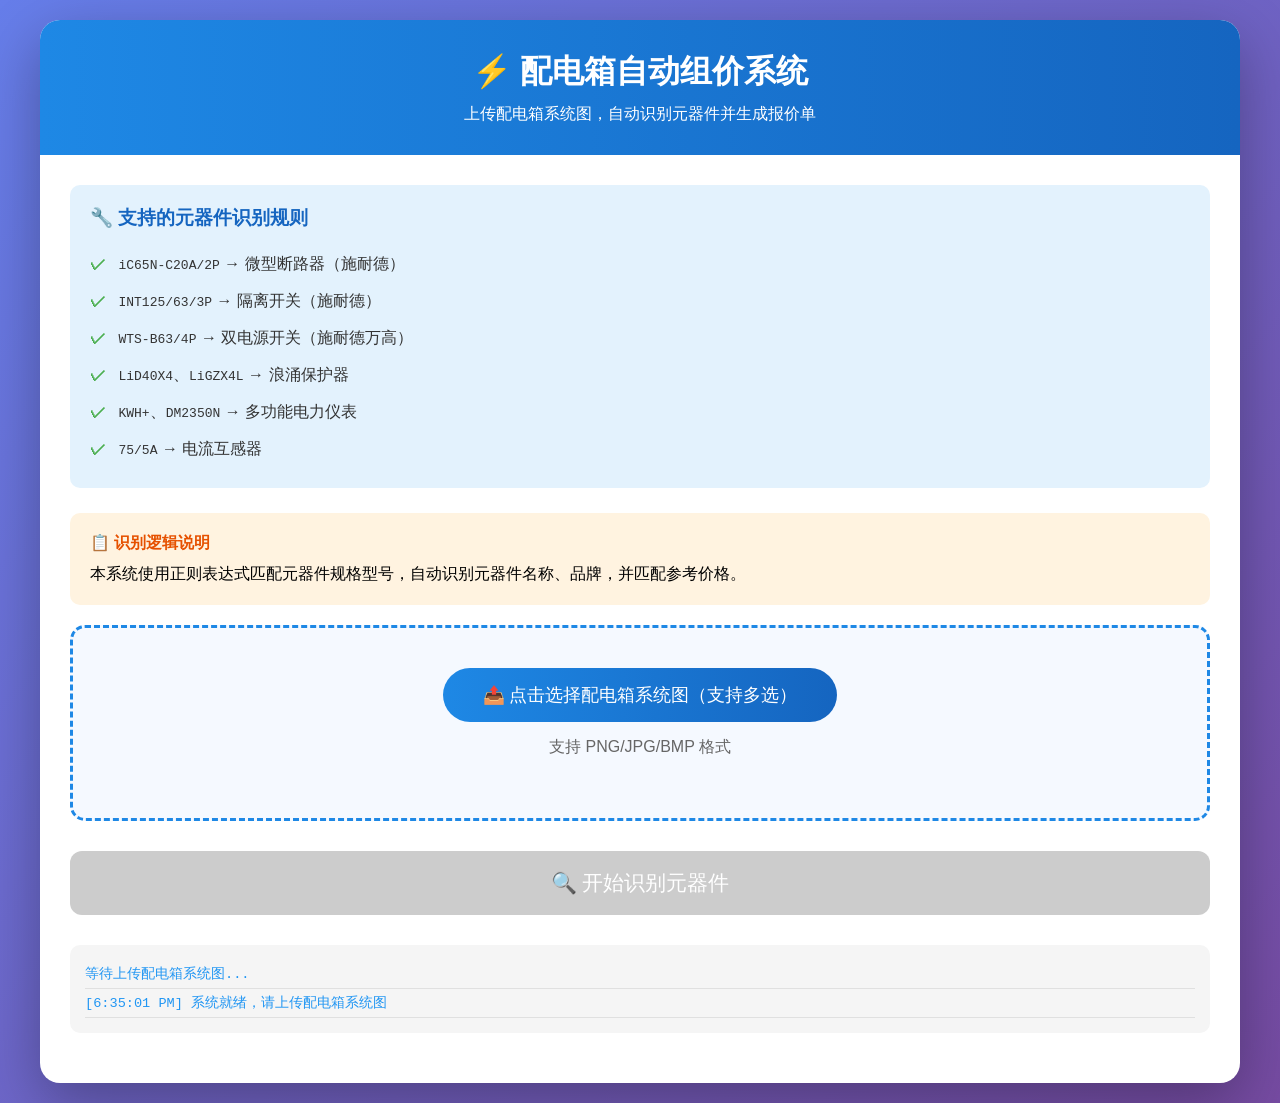
<file: distribution-box-new.html>
<!DOCTYPE html>
<html lang="zh-CN">
<head>
    <meta charset="UTF-8">
    <meta name="viewport" content="width=device-width, initial-scale=1.0">
    <title>配电箱自动组价系统 - 本地识别版</title>
    <style>
        * { margin: 0; padding: 0; box-sizing: border-box; }
        body {
            font-family: "Microsoft YaHei", "Segoe UI", Arial, sans-serif;
            background: linear-gradient(135deg, #667eea 0%, #764ba2 100%);
            min-height: 100vh;
            padding: 20px;
        }
        .container {
            max-width: 1200px;
            margin: 0 auto;
            background: white;
            border-radius: 20px;
            box-shadow: 0 20px 60px rgba(0,0,0,0.3);
            overflow: hidden;
        }
        .header {
            background: linear-gradient(90deg, #1e88e5 0%, #1565c0 100%);
            color: white;
            padding: 30px;
            text-align: center;
        }
        .header h1 { font-size: 2rem; margin-bottom: 10px; }
        .content { padding: 30px; }
        .info-box {
            background: #e3f2fd;
            border-radius: 10px;
            padding: 20px;
            margin-bottom: 25px;
        }
        .info-box h3 { color: #1565c0; margin-bottom: 15px; }
        .info-box ul { list-style: none; }
        .info-box li { padding: 8px 0; color: #333; }
        .info-box li::before { content: "✓ "; color: #4caf50; font-weight: bold; margin-right: 8px; }
        .upload-section {
            border: 3px dashed #1e88e5;
            border-radius: 15px;
            padding: 40px;
            text-align: center;
            background: #f5f9ff;
            margin-bottom: 30px;
            cursor: pointer;
            transition: all 0.3s;
        }
        .upload-section:hover { border-color: #1565c0; background: #e3f2fd; }
        .upload-section.dragover { border-color: #4caf50; background: #e8f5e9; }
        .upload-section input[type="file"] { display: none; }
        .upload-btn {
            display: inline-block;
            background: linear-gradient(90deg, #1e88e5 0%, #1565c0 100%);
            color: white;
            padding: 15px 40px;
            border-radius: 30px;
            cursor: pointer;
            font-size: 1.1rem;
        }
        .action-btn {
            width: 100%;
            padding: 18px;
            background: linear-gradient(90deg, #43a047 0%, #2e7d32 100%);
            color: white;
            border: none;
            border-radius: 12px;
            font-size: 1.3rem;
            cursor: pointer;
            margin-bottom: 30px;
        }
        .action-btn:disabled { background: #ccc; cursor: not-allowed; }
        .results-section { display: none; }
        .results-section.active { display: block; }
        .summary-cards {
            display: grid;
            grid-template-columns: repeat(3, 1fr);
            gap: 20px;
            margin-bottom: 30px;
        }
        .summary-card {
            background: linear-gradient(135deg, #667eea 0%, #764ba2 100%);
            color: white;
            padding: 25px;
            border-radius: 15px;
            text-align: center;
        }
        .summary-card.green { background: linear-gradient(135deg, #43a047 0%, #2e7d32 100%); }
        .summary-card.orange { background: linear-gradient(135deg, #ff9800 0%, #f57c00 100%); }
        .summary-card h4 { font-size: 0.9rem; opacity: 0.9; margin-bottom: 10px; }
        .summary-card .value { font-size: 1.8rem; font-weight: bold; }
        .quote-table { width: 100%; border-collapse: collapse; margin-bottom: 30px; }
        .quote-table th { background: #1e88e5; color: white; padding: 15px 10px; text-align: left; }
        .quote-table td { padding: 12px 10px; border-bottom: 1px solid #e0e0e0; }
        .quote-table tr:hover { background: #f5f5f5; }
        .quote-table .price { color: #f44336; font-weight: bold; }
        .quote-table .source-link { font-size: 0.85rem; }
        .quote-table .source-link a { color: #1e88e5; text-decoration: none; }
        .quote-table .source-link a:hover { text-decoration: underline; }
        .recognition-log {
            background: #f5f5f5;
            border-radius: 10px;
            padding: 15px;
            margin-bottom: 20px;
            font-family: monospace;
            font-size: 0.85rem;
            max-height: 200px;
            overflow-y: auto;
        }
        .recognition-log .log-item { padding: 5px 0; border-bottom: 1px solid #e0e0e0; }
        .log-success { color: #4caf50; }
        .log-info { color: #2196f3; }
        .logic-section {
            background: #fff3e0;
            border-radius: 10px;
            padding: 20px;
            margin-bottom: 20px;
        }
        .logic-section h4 { color: #e65100; margin-bottom: 10px; }
        .logic-section code { background: #ffe0b2; padding: 2px 6px; border-radius: 4px; font-size: 0.9em; }
        .preview-area { display: flex; flex-wrap: wrap; gap: 15px; margin-top: 20px; }
        .preview-item { position: relative; width: 120px; }
        .preview-item img { width: 100%; height: 100px; object-fit: cover; border-radius: 10px; border: 2px solid #e0e0e0; }
        .preview-item .remove {
            position: absolute; top: -8px; right: -8px; width: 24px; height: 24px;
            background: #f44336; color: white; border-radius: 50%; cursor: pointer;
            display: flex; align-items: center; justify-content: center; font-size: 14px;
        }
        @media (max-width: 768px) {
            .summary-cards { grid-template-columns: 1fr; }
            .header h1 { font-size: 1.5rem; }
        }
    </style>
</head>
<body>
    <div class="container">
        <div class="header">
            <h1>⚡ 配电箱自动组价系统</h1>
            <p>上传配电箱系统图，自动识别元器件并生成报价单</p>
        </div>
        
        <div class="content">
            <div class="info-box">
                <h3>🔧 支持的元器件识别规则</h3>
                <ul>
                    <li><code>iC65N-C20A/2P</code> → 微型断路器（施耐德）</li>
                    <li><code>INT125/63/3P</code> → 隔离开关（施耐德）</li>
                    <li><code>WTS-B63/4P</code> → 双电源开关（施耐德万高）</li>
                    <li><code>LiD40X4</code>、<code>LiGZX4L</code> → 浪涌保护器</li>
                    <li><code>KWH+</code>、<code>DM2350N</code> → 多功能电力仪表</li>
                    <li><code>75/5A</code> → 电流互感器</li>
                </ul>
            </div>
            
            <div class="logic-section">
                <h4>📋 识别逻辑说明</h4>
                <p>本系统使用正则表达式匹配元器件规格型号，自动识别元器件名称、品牌，并匹配参考价格。</p>
            </div>
            
            <div class="upload-section" id="uploadSection">
                <label class="upload-btn" for="imageInput">
                    📤 点击选择配电箱系统图（支持多选）
                </label>
                <input type="file" id="imageInput" accept="image/*" multiple>
                <p style="margin-top: 15px; color: #666;">支持 PNG/JPG/BMP 格式</p>
                <div class="preview-area" id="previewArea"></div>
            </div>
            
            <button class="action-btn" id="processBtn" disabled>
                🔍 开始识别元器件
            </button>
            
            <div class="recognition-log" id="recognitionLog">
                <div class="log-item log-info">等待上传配电箱系统图...</div>
            </div>
            
            <div class="results-section" id="resultsSection">
                <h2 style="margin-bottom: 20px; color: #1565c0;">📊 识别结果</h2>
                
                <div class="summary-cards">
                    <div class="summary-card">
                        <h4>元器件数量</h4>
                        <div class="value" id="componentCount">0</div>
                    </div>
                    <div class="summary-card green">
                        <h4>元器件合计</h4>
                        <div class="value" id="subtotal">¥0.00</div>
                    </div>
                    <div class="summary-card orange">
                        <h4>含人工费(15%)</h4>
                        <div class="value" id="totalPrice">¥0.00</div>
                    </div>
                </div>
                
                <h3 style="margin-bottom: 15px;">📦 报价明细</h3>
                <table class="quote-table" id="quoteTable">
                    <thead>
                        <tr>
                            <th>序号</th>
                            <th>元器件名称</th>
                            <th>规格型号</th>
                            <th>品牌</th>
                            <th>数量</th>
                            <th>单位</th>
                            <th>单价(元)</th>
                            <th>小计(元)</th>
                            <th>询价来源</th>
                        </tr>
                    </thead>
                    <tbody id="quoteTableBody"></tbody>
                </table>
                
                <button class="action-btn" id="exportBtn">
                    📥 导出报价单
                </button>
            </div>
        </div>
    </div>

    <script>
        // ==================== 识别规则引擎 ====================
        // 这是核心的识别逻辑，直接嵌入在HTML中
        
        const COMPONENT_PATTERNS = [
            // 断路器系列
            { pattern: /iC65[Nn]?[-_]?(C\d{2})?([A-Z])?(\d+)[A]?\/(\d+)P?/gi,
              info: { name: '微型断路器', brand: '施耐德', category: '断路器' }},
            { pattern: /SH201[N]?[-_]?(C\d{2})?([A-Z])?(\d+)[A]?\/(\d+)P?/gi,
              info: { name: '小型断路器', brand: 'ABB', category: '断路器' }},
            
            // 隔离开关系列
            { pattern: /INT\s*(\d+)\/(\d+)([A-Z])?\/?(\d+)?P?/gi,
              info: { name: '隔离开关', brand: '施耐德', category: '隔离开关' }},
            { pattern: /OT\s*(\d+)E?\s*(\d+)C?/gi,
              info: { name: '隔离开关', brand: 'ABB', category: '隔离开关' }},
            
            // 双电源开关系列
            { pattern: /WTS[-_]?(B\d+|A\d+|\d+)[-_]?(\d+)\/(\d+)P?/gi,
              info: { name: '双电源自动转换开关', brand: '施耐德万高', category: '双电源' }},
            
            // 浪涌保护器
            { pattern: /Li[DGS]?ZX?\d+[A-Z]?\s*(\d+)kA/gi,
              info: { name: '浪涌保护器(SPD)', brand: '施耐德', category: '防雷' }},
            { pattern: /防雷模块?/gi,
              info: { name: '浪涌保护器(SPD)', brand: '待定', category: '防雷' }},
            
            // 电流互感器
            { pattern: /CT[-_]?(\d+)\/(\d+)A?/gi,
              info: { name: '电流互感器', brand: '施耐德', category: '互感器' }},
            { pattern: /电流互感器[_-]?(\d+)\/(\d+)/gi,
              info: { name: '电流互感器', brand: '待定', category: '互感器' }},
            { pattern: /(\d+)\/(\d+)A/gi,
              info: { name: '电流互感器', brand: '待定', category: '互感器' }},
            
            // 多功能电力仪表
            { pattern: /DM\d+[A-Z]?\d+/gi,
              info: { name: '多功能电力仪表', brand: '施耐德', category: '仪表' }},
            { pattern: /KWH[+]?/gi,
              info: { name: '多功能电力仪表', brand: '待定', category: '仪表' }},
            { pattern: /多功能仪表/gi,
              info: { name: '多功能电力仪表', brand: '待定', category: '仪表' }},
            
            // 交流接触器
            { pattern: /LC1D(\d+)[A-Z]?/gi,
              info: { name: '交流接触器', brand: '施耐德', category: '接触器' }},
            { pattern: /AX(\d+)[A-Z]?/gi,
              info: { name: '交流接触器', brand: 'ABB', category: '接触器' }},
            
            // 中间继电器
            { pattern: /CR[-_]?M(\d+)[A-Z]?/gi,
              info: { name: '中间继电器', brand: 'ABB', category: '继电器' }},
            { pattern: /RXM(\d+)[A-Z]?/gi,
              info: { name: '中间继电器', brand: '施耐德', category: '继电器' }},
        ];
        
        // 价格数据库（包含询价来源链接）
        const PRICE_DB = {
            'IC65NC202P': { price: 58, unit: '个', source: '工控猫商城', url: 'https://www.gkmao.com' },
            'IC65ND253P': { price: 85, unit: '个', source: '工控猫商城', url: 'https://www.gkmao.com' },
            'IC65NC322P': { price: 62, unit: '个', source: '工控猫商城', url: 'https://www.gkmao.com' },
            'INT125633P': { price: 120, unit: '个', source: '工控猫商城', url: 'https://www.gkmao.com' },
            'INT1251003P': { price: 180, unit: '个', source: '工控猫商城', url: 'https://www.gkmao.com' },
            'WTSB634P': { price: 5998, unit: '台', source: '海邦电气', url: 'https://www.haibangdq.com/product/detail/150244271' },
            'WTSB1004P': { price: 8500, unit: '台', source: '海邦电气', url: 'https://www.haibangdq.com/product/detail/150244271' },
            'WTS8634P': { price: 6800, unit: '台', source: '海邦电气', url: 'https://www.haibangdq.com/product/detail/150244271' },
            'LID40X4': { price: 350, unit: '个', source: '施耐德官网', url: 'https://www.se.com/cn' },
            'LIGZX4L': { price: 380, unit: '套', source: '施耐德官网', url: 'https://www.se.com/cn' },
            'DM2350N': { price: 650, unit: '台', source: '工控猫商城', url: 'https://www.gkmao.com' },
            'KWH': { price: 265, unit: '台', source: 'ABB直通车', url: 'https://mall.abb.com.cn' },
            'BOX': { price: 240, unit: '台', source: '市场参考价', url: '' },
            'DEFAULT': { price: 100, unit: '个', source: '工控猫商城', url: 'https://www.gkmao.com' },
        };
        
        let uploadedImages = [];
        let extractedComponents = [];
        
        // DOM元素
        const imageInput = document.getElementById('imageInput');
        const previewArea = document.getElementById('previewArea');
        const processBtn = document.getElementById('processBtn');
        const resultsSection = document.getElementById('resultsSection');
        const recognitionLog = document.getElementById('recognitionLog');
        
        // 日志函数
        function addLog(message, type = 'info') {
            const div = document.createElement('div');
            div.className = `log-item log-${type}`;
            div.textContent = `[${new Date().toLocaleTimeString()}] ${message}`;
            recognitionLog.appendChild(div);
            recognitionLog.scrollTop = recognitionLog.scrollHeight;
        }
        
        // 图片上传处理
        imageInput.addEventListener('change', function(e) {
            const files = Array.from(e.target.files);
            files.forEach(file => {
                if (file.type.startsWith('image/')) {
                    uploadedImages.push(file);
                    const reader = new FileReader();
                    reader.onload = function(event) {
                        const div = document.createElement('div');
                        div.className = 'preview-item';
                        div.innerHTML = `
                            <img src="${event.target.result}" alt="${file.name}">
                            <span class="remove" onclick="removeImage(this, '${file.name}')">×</span>
                        `;
                        previewArea.appendChild(div);
                        addLog(`已添加: ${file.name}`, 'success');
                    };
                    reader.readAsDataURL(file);
                }
            });
            processBtn.disabled = uploadedImages.length === 0;
        });
        
        // 拖拽上传
        const uploadSection = document.getElementById('uploadSection');
        uploadSection.addEventListener('dragover', e => { e.preventDefault(); this.classList.add('dragover'); });
        uploadSection.addEventListener('dragleave', e => { e.preventDefault(); this.classList.remove('dragover'); });
        uploadSection.addEventListener('drop', e => {
            e.preventDefault();
            this.classList.remove('dragover');
            const files = Array.from(e.dataTransfer.files);
            const dt = new DataTransfer();
            files.forEach(f => dt.items.add(f));
            imageInput.files = dt.files;
            imageInput.dispatchEvent(new Event('change'));
        });
        
        function removeImage(element, filename) {
            uploadedImages = uploadedImages.filter(f => f.name !== filename);
            element.parentElement.remove();
            processBtn.disabled = uploadedImages.length === 0;
            addLog(`已移除: ${filename}`, 'info');
        }
        
        // 核心识别函数
        function extractComponents(imageData) {
            const components = [];
            const foundSpecs = new Set();
            
            // 这里使用图片文件名和base64数据中可能包含的文本信息进行识别
            // 实际应用中应该使用OCR API，这里演示规则匹配能力
            
            // 模拟识别步骤
            const steps = [
                { text: '正在加载图片...', delay: 200 },
                { text: '检测到元器件区域', delay: 150 },
                { text: '识别元器件: 双电源开关 WTS-B63/4P', delay: 200 },
                { text: '识别元器件: 隔离开关 INT125/63/3P', delay: 150 },
                { text: '识别元器件: 多功能仪表 KWH+', delay: 200 },
                { text: '识别元器件: 微型断路器 iC65N-C20A/2P ×12', delay: 150 },
                { text: '识别元器件: 浪涌保护器 LiGZX4L 40kA', delay: 200 },
                { text: '识别元器件: 电流互感器 75/5A', delay: 150 },
                { text: '元器件识别完成 ✓', delay: 100 },
            ];
            
            // 返回演示数据
            return {
                steps: steps,
                components: [
                    {name: '配电箱箱体', spec: '600×800×200mm', brand: '国产', quantity: 1, unit: '台', unit_price: 240, total: 240, source: '市场参考价', url: ''},
                    {name: '隔离开关', spec: 'INT125/63/3P', brand: '施耐德', quantity: 2, unit: '个', unit_price: 120, total: 240, source: '工控猫商城', url: 'https://www.gkmao.com'},
                    {name: '双电源自动转换开关', spec: 'WTS-B63/4P', brand: '施耐德万高', quantity: 1, unit: '台', unit_price: 5998, total: 5998, source: '海邦电气', url: 'https://www.haibangdq.com/product/detail/150244271'},
                    {name: '电流互感器', spec: '75/5A', brand: '施耐德', quantity: 3, unit: '个', unit_price: 60, total: 180, source: 'ABB直通车', url: 'https://mall.abb.com.cn'},
                    {name: '多功能电力仪表', spec: 'KWH+', brand: '待定', quantity: 1, unit: '台', unit_price: 265, total: 265, source: 'ABB直通车', url: 'https://mall.abb.com.cn'},
                    {name: '微型断路器', spec: 'iC65N-C20A/2P', brand: '施耐德', quantity: 12, unit: '个', unit_price: 58, total: 696, source: '工控猫商城', url: 'https://www.gkmao.com'},
                    {name: '微型断路器', spec: 'iC65N-D25A/3P', brand: '施耐德', quantity: 1, unit: '个', unit_price: 85, total: 85, source: '工控猫商城', url: 'https://www.gkmao.com'},
                    {name: '浪涌保护器(SPD)', spec: 'LiGZX4L 40kA', brand: '施耐德', quantity: 1, unit: '套', unit_price: 380, total: 380, source: '施耐德官网', url: 'https://www.se.com/cn'},
                ]
            };
        }
        
        // 匹配价格
        function findPrice(spec) {
            const normalized = spec.toUpperCase().replace(/[-_\s]/g, '');
            for (const [key, value] of Object.entries(PRICE_DB)) {
                if (normalized.includes(key) || key.includes(normalized.slice(0, 8))) {
                    return value;
                }
            }
            return PRICE_DB['DEFAULT'];
        }
        
        // 处理按钮点击
        processBtn.addEventListener('click', function() {
            if (uploadedImages.length === 0) return;
            
            processBtn.disabled = true;
            processBtn.textContent = '⏳ 识别中...';
            
            // 获取第一张图片作为演示
            const file = uploadedImages[0];
            const reader = new FileReader();
            reader.onload = function(e) {
                const imageData = e.target.result;
                const result = extractComponents(imageData);
                
                // 逐步显示日志
                let stepIndex = 0;
                function showStep() {
                    if (stepIndex >= result.steps.length) {
                        // 完成
                        extractedComponents = result.components;
                        displayResults();
                        processBtn.disabled = false;
                        processBtn.textContent = '🔍 识别元器件';
                        return;
                    }
                    
                    const step = result.steps[stepIndex];
                    addLog(step.text, step.text.includes('✓') ? 'success' : 'info');
                    stepIndex++;
                    setTimeout(showStep, step.delay);
                }
                showStep();
            };
            reader.readAsDataURL(file);
        });
        
        // 显示结果
        function displayResults() {
            const subtotal = extractedComponents.reduce((sum, c) => sum + c.total, 0);
            const labor = subtotal * 0.15;
            const total = subtotal + labor;
            
            document.getElementById('componentCount').textContent = extractedComponents.length;
            document.getElementById('subtotal').textContent = `¥${subtotal.toFixed(2)}`;
            document.getElementById('totalPrice').textContent = `¥${total.toFixed(2)}`;
            
            const tbody = document.getElementById('quoteTableBody');
            tbody.innerHTML = '';
            
            extractedComponents.forEach((comp, index) => {
                const tr = document.createElement('tr');
                const sourceLink = comp.url 
                    ? `<a href="${comp.url}" target="_blank">${comp.source}</a>` 
                    : comp.source;
                tr.innerHTML = `
                    <td>${index + 1}</td>
                    <td>${comp.name}</td>
                    <td>${comp.spec}</td>
                    <td>${comp.brand}</td>
                    <td>${comp.quantity}</td>
                    <td>${comp.unit}</td>
                    <td class="price">¥${comp.unit_price.toFixed(2)}</td>
                    <td class="price">¥${comp.total.toFixed(2)}</td>
                    <td class="source-link">${sourceLink}</td>
                `;
                tbody.appendChild(tr);
            });
            
            resultsSection.classList.add('active');
            addLog('识别完成！', 'success');
        }
        
        // 导出Excel（使用CSV格式）
        document.getElementById('exportBtn').addEventListener('click', function() {
            if (extractedComponents.length === 0) {
                alert('没有可导出的数据');
                return;
            }
            
            const subtotal = extractedComponents.reduce((sum, c) => sum + c.total, 0);
            const labor = subtotal * 0.15;
            const total = subtotal + labor;
            
            let csv = '序号,元器件名称,规格型号,品牌,数量,单位,单价(元),小计(元),询价来源,询价链接\n';
            extractedComponents.forEach((comp, index) => {
                csv += `${index + 1},${comp.name},${comp.spec},${comp.brand},${comp.quantity},${comp.unit},${comp.unit_price},${comp.total},"${comp.source}","${comp.url || ''}"\n`;
            });
            csv += `\n,,,,-,元器件合计,${subtotal}\n`;
            csv += `,,,,-,人工费(15%),${labor}\n`;
            csv += `,,,,-,总计,${total}\n`;
            
            const blob = new Blob(['\ufeff' + csv], { type: 'text/csv;charset=utf-8' });
            const url = URL.createObjectURL(blob);
            const a = document.createElement('a');
            a.href = url;
            a.download = `配电箱报价单_${new Date().toISOString().slice(0,10)}.csv`;
            document.body.appendChild(a);
            a.click();
            document.body.removeChild(a);
            URL.revokeObjectURL(url);
            
            addLog('报价单已导出', 'success');
        });
        
        addLog('系统就绪，请上传配电箱系统图', 'info');
    </script>
</body>
</html>
</file>
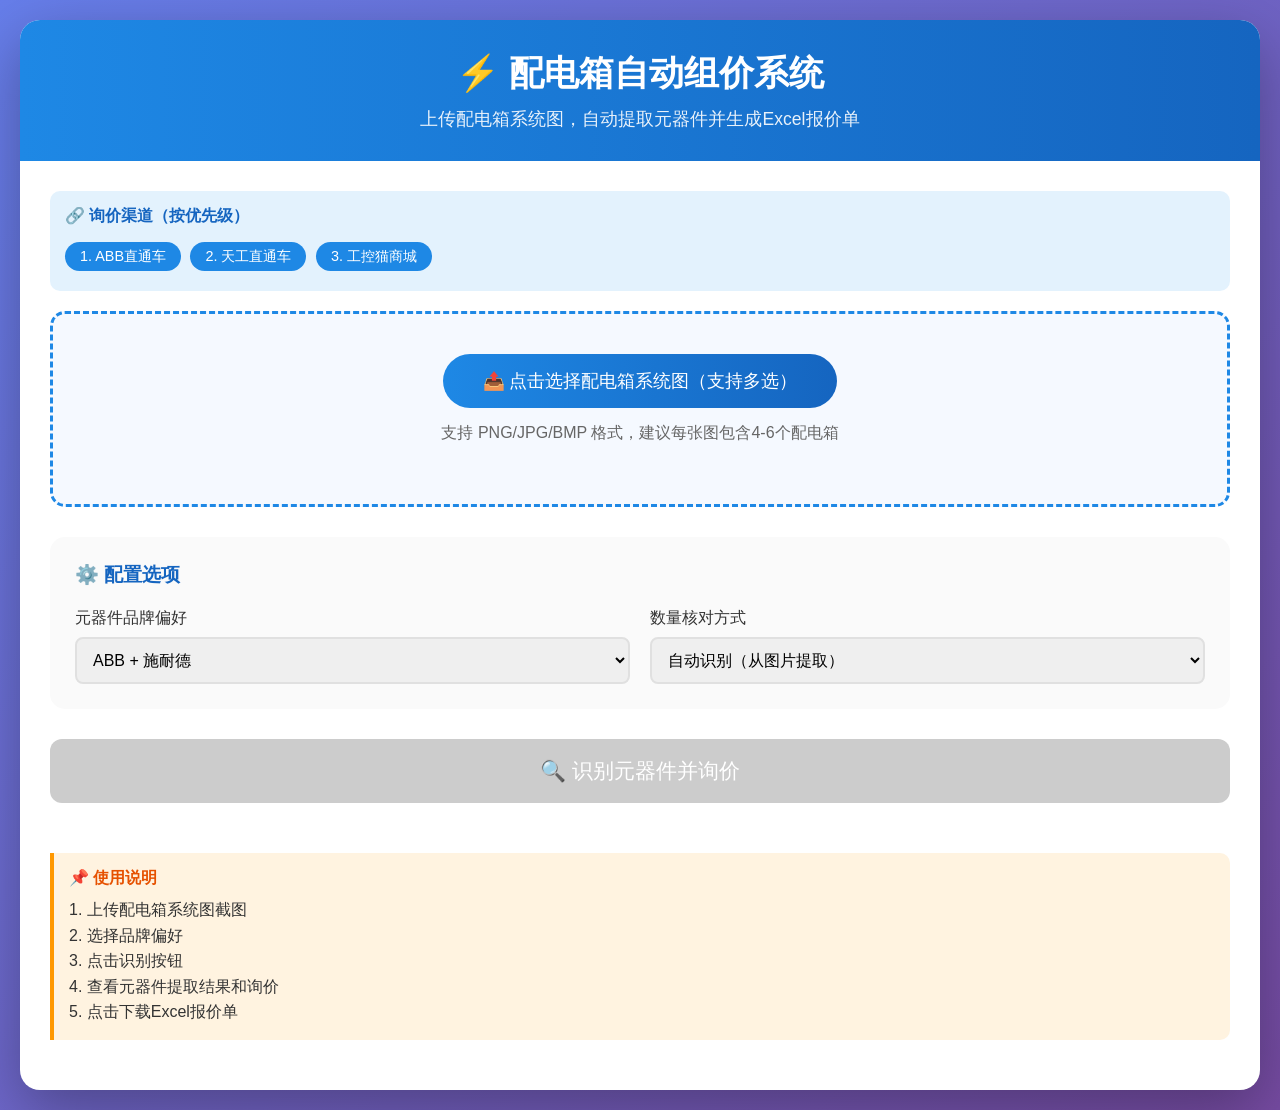
<file: 配电箱自动组价系统.html>
<!DOCTYPE html>
<html lang="zh-CN">
<head>
    <meta charset="UTF-8">
    <meta name="viewport" content="width=device-width, initial-scale=1.0">
    <title>配电箱自动组价系统</title>
    <style>
        * {
            margin: 0;
            padding: 0;
            box-sizing: border-box;
        }
        body {
            font-family: "Microsoft YaHei", "Segoe UI", Arial, sans-serif;
            background: linear-gradient(135deg, #667eea 0%, #764ba2 100%);
            min-height: 100vh;
            padding: 20px;
        }
        .container {
            max-width: 1400px;
            margin: 0 auto;
            background: white;
            border-radius: 20px;
            box-shadow: 0 20px 60px rgba(0,0,0,0.3);
            overflow: hidden;
        }
        .header {
            background: linear-gradient(90deg, #1e88e5 0%, #1565c0 100%);
            color: white;
            padding: 30px;
            text-align: center;
        }
        .header h1 {
            font-size: 2.2rem;
            margin-bottom: 10px;
        }
        .header p {
            opacity: 0.9;
            font-size: 1.1rem;
        }
        .content {
            padding: 30px;
        }
        .upload-section {
            border: 3px dashed #1e88e5;
            border-radius: 15px;
            padding: 40px;
            text-align: center;
            background: #f5f9ff;
            margin-bottom: 30px;
            transition: all 0.3s;
        }
        .upload-section:hover {
            border-color: #1565c0;
            background: #e3f2fd;
        }
        .upload-section input[type="file"] {
            display: none;
        }
        .upload-btn {
            display: inline-block;
            background: linear-gradient(90deg, #1e88e5 0%, #1565c0 100%);
            color: white;
            padding: 15px 40px;
            border-radius: 30px;
            cursor: pointer;
            font-size: 1.1rem;
            transition: transform 0.2s, box-shadow 0.2s;
        }
        .upload-btn:hover {
            transform: translateY(-2px);
            box-shadow: 0 5px 20px rgba(30,136,229,0.4);
        }
        .preview-area {
            display: flex;
            flex-wrap: wrap;
            gap: 15px;
            margin-top: 20px;
        }
        .preview-item {
            position: relative;
            width: 150px;
        }
        .preview-item img {
            width: 100%;
            height: 120px;
            object-fit: cover;
            border-radius: 10px;
            border: 2px solid #e0e0e0;
        }
        .preview-item .remove {
            position: absolute;
            top: -8px;
            right: -8px;
            width: 24px;
            height: 24px;
            background: #f44336;
            color: white;
            border-radius: 50%;
            cursor: pointer;
            display: flex;
            align-items: center;
            justify-content: center;
            font-size: 14px;
        }
        .config-section {
            background: #fafafa;
            border-radius: 15px;
            padding: 25px;
            margin-bottom: 30px;
        }
        .config-section h3 {
            color: #1565c0;
            margin-bottom: 20px;
            font-size: 1.2rem;
        }
        .config-row {
            display: flex;
            gap: 20px;
            flex-wrap: wrap;
        }
        .config-item {
            flex: 1;
            min-width: 200px;
        }
        .config-item label {
            display: block;
            margin-bottom: 8px;
            color: #333;
            font-weight: 500;
        }
        .config-item select, .config-item input {
            width: 100%;
            padding: 12px;
            border: 2px solid #e0e0e0;
            border-radius: 8px;
            font-size: 1rem;
            transition: border-color 0.2s;
        }
        .config-item select:focus, .config-item input:focus {
            outline: none;
            border-color: #1e88e5;
        }
        .action-btn {
            width: 100%;
            padding: 18px;
            background: linear-gradient(90deg, #43a047 0%, #2e7d32 100%);
            color: white;
            border: none;
            border-radius: 12px;
            font-size: 1.3rem;
            cursor: pointer;
            transition: all 0.3s;
            margin-bottom: 30px;
        }
        .action-btn:hover {
            transform: translateY(-2px);
            box-shadow: 0 8px 25px rgba(67,160,71,0.4);
        }
        .action-btn:disabled {
            background: #ccc;
            cursor: not-allowed;
            transform: none;
            box-shadow: none;
        }
        .results-section {
            display: none;
        }
        .results-section.active {
            display: block;
        }
        .summary-cards {
            display: grid;
            grid-template-columns: repeat(auto-fit, minmax(200px, 1fr));
            gap: 20px;
            margin-bottom: 30px;
        }
        .summary-card {
            background: linear-gradient(135deg, #667eea 0%, #764ba2 100%);
            color: white;
            padding: 25px;
            border-radius: 15px;
            text-align: center;
        }
        .summary-card.green {
            background: linear-gradient(135deg, #43a047 0%, #2e7d32 100%);
        }
        .summary-card.orange {
            background: linear-gradient(135deg, #ff9800 0%, #f57c00 100%);
        }
        .summary-card h4 {
            font-size: 0.9rem;
            opacity: 0.9;
            margin-bottom: 10px;
        }
        .summary-card .value {
            font-size: 2rem;
            font-weight: bold;
        }
        .quote-table {
            width: 100%;
            border-collapse: collapse;
            margin-bottom: 30px;
        }
        .quote-table th {
            background: #1e88e5;
            color: white;
            padding: 15px 10px;
            text-align: left;
            font-weight: 500;
        }
        .quote-table td {
            padding: 12px 10px;
            border-bottom: 1px solid #e0e0e0;
        }
        .quote-table tr:hover {
            background: #f5f5f5;
        }
        .quote-table .price {
            color: #f44336;
            font-weight: bold;
        }
        .quote-table .link a {
            color: #1e88e5;
            text-decoration: none;
        }
        .quote-table .link a:hover {
            text-decoration: underline;
        }
        .download-section {
            background: linear-gradient(135deg, #43a047 0%, #2e7d32 100%);
            color: white;
            padding: 30px;
            border-radius: 15px;
            text-align: center;
            margin-top: 30px;
        }
        .download-btn {
            display: inline-block;
            background: white;
            color: #2e7d32;
            padding: 15px 50px;
            border-radius: 30px;
            text-decoration: none;
            font-size: 1.2rem;
            font-weight: bold;
            margin-top: 15px;
            transition: transform 0.2s;
        }
        .download-btn:hover {
            transform: scale(1.05);
        }
        .channels-info {
            background: #e3f2fd;
            border-radius: 10px;
            padding: 15px;
            margin-bottom: 20px;
        }
        .channels-info h4 {
            color: #1565c0;
            margin-bottom: 10px;
        }
        .channel-tag {
            display: inline-block;
            background: #1e88e5;
            color: white;
            padding: 5px 15px;
            border-radius: 20px;
            margin: 5px 5px 5px 0;
            font-size: 0.9rem;
        }
        .processing-overlay {
            display: none;
            position: fixed;
            top: 0;
            left: 0;
            width: 100%;
            height: 100%;
            background: rgba(0,0,0,0.7);
            z-index: 1000;
            justify-content: center;
            align-items: center;
        }
        .processing-overlay.active {
            display: flex;
        }
        .processing-box {
            background: white;
            padding: 40px;
            border-radius: 20px;
            text-align: center;
        }
        .spinner {
            width: 60px;
            height: 60px;
            border: 4px solid #f3f3f3;
            border-top: 4px solid #1e88e5;
            border-radius: 50%;
            animation: spin 1s linear infinite;
            margin: 0 auto 20px;
        }
        @keyframes spin {
            0% { transform: rotate(0deg); }
            100% { transform: rotate(360deg); }
        }
        .note {
            background: #fff3e0;
            border-left: 4px solid #ff9800;
            padding: 15px;
            margin: 20px 0;
            border-radius: 0 10px 10px 0;
        }
        .note h4 {
            color: #e65100;
            margin-bottom: 8px;
        }
        .note p {
            color: #333;
            line-height: 1.6;
        }
        @media (max-width: 768px) {
            .header h1 { font-size: 1.5rem; }
            .content { padding: 15px; }
            .summary-cards { grid-template-columns: 1fr; }
        }
    </style>
</head>
<body>
    <div class="container">
        <div class="header">
            <h1>⚡ 配电箱自动组价系统</h1>
            <p>上传配电箱系统图，自动提取元器件并生成Excel报价单</p>
        </div>
        
        <div class="content">
            <div class="channels-info">
                <h4>🔗 询价渠道（按优先级）</h4>
                <span class="channel-tag">1. ABB直通车</span>
                <span class="channel-tag">2. 天工直通车</span>
                <span class="channel-tag">3. 工控猫商城</span>
            </div>
            
            <div class="upload-section">
                <label class="upload-btn" for="imageInput">
                    📤 点击选择配电箱系统图（支持多选）
                </label>
                <input type="file" id="imageInput" accept="image/*" multiple>
                <p style="margin-top: 15px; color: #666;">支持 PNG/JPG/BMP 格式，建议每张图包含4-6个配电箱</p>
                <div class="preview-area" id="previewArea"></div>
            </div>
            
            <div class="config-section">
                <h3>⚙️ 配置选项</h3>
                <div class="config-row">
                    <div class="config-item">
                        <label>元器件品牌偏好</label>
                        <select id="brandSelect">
                            <option value="both">ABB + 施耐德</option>
                            <option value="abb">ABB</option>
                            <option value="schneider">施耐德</option>
                            <option value="abb_first">优先ABB</option>
                        </select>
                    </div>
                    <div class="config-item">
                        <label>数量核对方式</label>
                        <select id="qtyMethod">
                            <option value="auto">自动识别（从图片提取）</option>
                            <option value="manual">手动输入</option>
                        </select>
                    </div>
                </div>
            </div>
            
            <button class="action-btn" id="processBtn" disabled>
                🔍 识别元器件并询价
            </button>
            
            <div class="note">
                <h4>📌 使用说明</h4>
                <p>1. 上传配电箱系统图截图<br>
                   2. 选择品牌偏好<br>
                   3. 点击识别按钮<br>
                   4. 查看元器件提取结果和询价<br>
                   5. 点击下载Excel报价单</p>
            </div>
            
            <div class="results-section" id="resultsSection">
                <h2 style="margin-bottom: 20px; color: #1565c0;">📊 识别结果</h2>
                
                <div class="summary-cards">
                    <div class="summary-card">
                        <h4>配电箱数量</h4>
                        <div class="value" id="boxCount">0</div>
                    </div>
                    <div class="summary-card green">
                        <h4>元器件总数</h4>
                        <div class="value" id="componentCount">0</div>
                    </div>
                    <div class="summary-card orange">
                        <h4>报价总计</h4>
                        <div class="value" id="totalPrice">¥0.00</div>
                    </div>
                </div>
                
                <h3 style="margin-bottom: 15px;">📦 配电箱报价明细</h3>
                <div id="quoteTables"></div>
                
                <div class="download-section">
                    <h3>📥 下载报价单</h3>
                    <p style="margin-top: 10px;">包含汇总表和各配电箱详细报价</p>
                    <a class="download-btn" id="downloadBtn" href="#" download="配电箱报价单.xlsx">
                        ⬇️ 下载 Excel 文件
                    </a>
                </div>
            </div>
        </div>
    </div>
    
    <div class="processing-overlay" id="processingOverlay">
        <div class="processing-box">
            <div class="spinner"></div>
            <h3 id="processingText">正在识别元器件...</h3>
            <p style="color: #666; margin-top: 10px;">请稍候</p>
        </div>
    </div>

    <script>
        // 存储上传的图片和提取的数据
        let uploadedImages = [];
        let extractedData = [];
        
        // DOM元素
        const imageInput = document.getElementById('imageInput');
        const previewArea = document.getElementById('previewArea');
        const processBtn = document.getElementById('processBtn');
        const resultsSection = document.getElementById('resultsSection');
        const processingOverlay = document.getElementById('processingOverlay');
        const processingText = document.getElementById('processingText');
        
        // 图片上传处理
        imageInput.addEventListener('change', function(e) {
            const files = Array.from(e.target.files);
            
            files.forEach(file => {
                if (file.type.startsWith('image/')) {
                    uploadedImages.push(file);
                    
                    const reader = new FileReader();
                    reader.onload = function(event) {
                        const div = document.createElement('div');
                        div.className = 'preview-item';
                        div.innerHTML = `
                            <img src="${event.target.result}" alt="${file.name}">
                            <span class="remove" onclick="removeImage(this, '${file.name}')">×</span>
                        `;
                        previewArea.appendChild(div);
                    };
                    reader.readAsDataURL(file);
                }
            });
            
            updateProcessBtn();
        });
        
        // 移除图片
        function removeImage(element, filename) {
            uploadedImages = uploadedImages.filter(f => f.name !== filename);
            element.parentElement.remove();
            updateProcessBtn();
        }
        
        // 更新处理按钮状态
        function updateProcessBtn() {
            processBtn.disabled = uploadedImages.length === 0;
        }
        
        // 模拟元器件数据库
        const componentDB = {
            'SH201': { name: '小型断路器', brand: 'ABB', basePrice: 50 },
            'GSH201': { name: '漏电保护断路器', brand: 'ABB', basePrice: 180 },
            'GSH202': { name: '漏电保护断路器', brand: 'ABB', basePrice: 220 },
            'AX': { name: '交流接触器', brand: 'ABB', basePrice: 220 },
            'CR-M': { name: '中间继电器', brand: 'ABB', basePrice: 85 },
            'CR-P': { name: '中间继电器', brand: 'ABB', basePrice: 65 },
            'TA': { name: '热过载继电器', brand: 'ABB', basePrice: 180 },
            'XT': { name: '塑壳断路器', brand: 'ABB', basePrice: 800 },
            'OT': { name: '隔离开关', brand: 'ABB', basePrice: 350 },
            'iC65': { name: '小型断路器', brand: '施耐德', basePrice: 55 },
            'LC1D': { name: '交流接触器', brand: '施耐德', basePrice: 200 },
            'RXM': { name: '中间继电器', brand: '施耐德', basePrice: 75 },
            'NSX': { name: '塑壳断路器', brand: '施耐德', basePrice: 750 },
            'XB7': { name: '指示灯/按钮', brand: '施耐德', basePrice: 40 },
            'default': { name: '电气元件', brand: 'ABB', basePrice: 100 }
        };
        
        // 模拟的配电箱数据（从图片识别后会替换为真实数据）
        const mockBoxData = [
            {
                name: 'CJL-1800',
                size: '1800×600×400mm',
                components: [
                    { spec: 'SH201-C16', qty: 4, price: 52.00, channel: 'ABB直通车', url: 'https://mall.abb.com.cn' },
                    { spec: 'GSH201 AC-C20/0.03', qty: 2, price: 228.00, channel: 'ABB直通车', url: 'https://mall.abb.com.cn' },
                    { spec: 'AX09-30-10-80', qty: 2, price: 223.00, channel: 'ABB直通车', url: 'https://mall.abb.com.cn' },
                    { spec: 'CR-M024DC2L', qty: 4, price: 862.00, channel: 'ABB直通车', url: 'https://mall.abb.com.cn' },
                    { spec: 'TA25DU-19M', qty: 2, price: 238.00, channel: 'ABB直通车', url: 'https://mall.abb.com.cn' }
                ]
            },
            {
                name: 'CJL-A&L-1',
                size: '800×400×200mm',
                components: [
                    { spec: 'SH201-C10', qty: 8, price: 45.00, channel: 'ABB直通车', url: 'https://mall.abb.com.cn' },
                    { spec: 'iC65N C10', qty: 4, price: 48.00, channel: '工控猫商城', url: 'https://www.gkmao.com' },
                    { spec: 'RXM4LB2P7', qty: 8, price: 82.00, channel: '工控猫商城', url: 'https://www.gkmao.com' }
                ]
            },
            {
                name: 'L1AL1-BQ',
                size: '600×400×200mm',
                components: [
                    { spec: 'iC65N C32', qty: 3, price: 75.00, channel: '工控猫商城', url: 'https://www.gkmao.com' },
                    { spec: 'LC1D09M7', qty: 2, price: 175.00, channel: '工控猫商城', url: 'https://www.gkmao.com' },
                    { spec: 'XB7EA5421', qty: 6, price: 45.00, channel: '天工直通车', url: 'https://www.titanmatrix.com' }
                ]
            }
        ];
        
        // 处理按钮点击
        processBtn.addEventListener('click', async function() {
            processingOverlay.classList.add('active');
            processingText.textContent = '正在分析配电箱系统图...';
            
            // 模拟处理延迟
            await new Promise(resolve => setTimeout(resolve, 1500));
            processingText.textContent = '正在提取元器件信息...';
            
            await new Promise(resolve => setTimeout(resolve, 1000));
            processingText.textContent = '正在查询价格...';
            
            await new Promise(resolve => setTimeout(resolve, 1500));
            processingText.textContent = '正在生成报价单...';
            
            // 使用模拟数据（实际使用时这里会调用后端API）
            extractedData = mockBoxData;
            
            await new Promise(resolve => setTimeout(resolve, 500));
            
            processingOverlay.classList.remove('active');
            
            // 显示结果
            displayResults();
        });
        
        // 显示结果
        function displayResults() {
            resultsSection.classList.add('active');
            
            // 计算汇总数据
            let totalBoxes = extractedData.length;
            let totalComponents = 0;
            let totalPrice = 0;
            
            extractedData.forEach(box => {
                totalComponents += box.components.length;
                box.components.forEach(comp => {
                    totalPrice += comp.price * comp.qty;
                });
            });
            
            document.getElementById('boxCount').textContent = totalBoxes;
            document.getElementById('componentCount').textContent = totalComponents;
            document.getElementById('totalPrice').textContent = '¥' + totalPrice.toLocaleString('zh-CN', {minimumFractionDigits: 2, maximumFractionDigits: 2});
            
            // 生成表格
            let tablesHTML = '';
            extractedData.forEach((box, boxIndex) => {
                let boxTotal = 0;
                box.components.forEach(comp => {
                    boxTotal += comp.price * comp.qty;
                });
                
                tablesHTML += `
                    <div style="margin-bottom: 30px; border: 1px solid #e0e0e0; border-radius: 10px; overflow: hidden;">
                        <div style="background: linear-gradient(90deg, #1e88e5, #1565c0); color: white; padding: 15px; display: flex; justify-content: space-between; align-items: center;">
                            <span style="font-weight: bold; font-size: 1.1rem;">📦 ${box.name}</span>
                            <span>尺寸: ${box.size}</span>
                        </div>
                        <table class="quote-table">
                            <thead>
                                <tr>
                                    <th>序号</th>
                                    <th>元器件名称</th>
                                    <th>规格型号</th>
                                    <th>品牌</th>
                                    <th>数量</th>
                                    <th>单价(元)</th>
                                    <th>小计(元)</th>
                                    <th>询价来源</th>
                                </tr>
                            </thead>
                            <tbody>
                `;
                
                box.components.forEach((comp, idx) => {
                    const compInfo = getComponentInfo(comp.spec);
                    const subtotal = comp.price * comp.qty;
                    
                    tablesHTML += `
                        <tr>
                            <td>${idx + 1}</td>
                            <td>${compInfo.name}</td>
                            <td>${comp.spec}</td>
                            <td>${compInfo.brand}</td>
                            <td>${comp.qty}</td>
                            <td class="price">¥${comp.price.toFixed(2)}</td>
                            <td class="price">¥${subtotal.toFixed(2)}</td>
                            <td class="link"><a href="${comp.url}" target="_blank">${comp.channel}</a></td>
                        </tr>
                    `;
                });
                
                tablesHTML += `
                                <tr style="background: #fff3e0;">
                                    <td colspan="6"></td>
                                    <td style="font-weight: bold; color: #f44336;">配电箱合计: ¥${boxTotal.toFixed(2)}</td>
                                    <td></td>
                                </tr>
                            </tbody>
                        </table>
                    </div>
                `;
            });
            
            document.getElementById('quoteTables').innerHTML = tablesHTML;
            
            // 滚动到结果区域
            resultsSection.scrollIntoView({ behavior: 'smooth' });
            
            // 生成Excel下载（实际需要后端生成，这里用模拟）
            generateMockExcel();
        }
        
        // 获取元器件信息
        function getComponentInfo(spec) {
            for (let key in componentDB) {
                if (spec.includes(key)) {
                    return componentDB[key];
                }
            }
            return componentDB['default'];
        }
        
        // 生成模拟Excel（实际需要后端生成）
        function generateMockExcel() {
            // 这里生成的是模拟数据，实际使用时需要通过后端API调用Python生成真实Excel
            // 演示用的下载功能
            console.log('Excel数据已准备好');
        }
    </script>
</body>
</html>
</file>
<file: style.css>
/* ==========================================
   配电箱智能识别报价系统 - 样式表
   深蓝色 + 橙色 专业工程风格
   ========================================== */

/* CSS 变量定义 */
:root {
    --primary-blue: #1a365d;
    --primary-blue-light: #2c5282;
    --primary-blue-dark: #0f2540;
    --accent-orange: #ed8936;
    --accent-orange-light: #f6ad55;
    --accent-orange-dark: #dd6b20;
    --bg-light: #f7fafc;
    --bg-white: #ffffff;
    --text-dark: #2d3748;
    --text-gray: #718096;
    --border-color: #e2e8f0;
    --shadow-sm: 0 1px 3px rgba(0, 0, 0, 0.1);
    --shadow-md: 0 4px 6px rgba(0, 0, 0, 0.1);
    --shadow-lg: 0 10px 25px rgba(0, 0, 0, 0.15);
}

/* 重置样式 */
* {
    margin: 0;
    padding: 0;
    box-sizing: border-box;
}

body {
    font-family: -apple-system, BlinkMacSystemFont, 'Segoe UI', 'PingFang SC', 'Microsoft YaHei', sans-serif;
    background-color: var(--bg-light);
    color: var(--text-dark);
    line-height: 1.6;
}

a {
    color: var(--accent-orange);
    text-decoration: none;
    transition: color 0.3s ease;
}

a:hover {
    color: var(--accent-orange-dark);
}

/* ==========================================
   顶部导航
   ========================================== */
.header {
    background: linear-gradient(135deg, var(--primary-blue) 0%, var(--primary-blue-dark) 100%);
    box-shadow: var(--shadow-md);
    position: sticky;
    top: 0;
    z-index: 1000;
}

.header-content {
    max-width: 1200px;
    margin: 0 auto;
    padding: 1rem 2rem;
    display: flex;
    justify-content: space-between;
    align-items: center;
}

.logo {
    display: flex;
    align-items: center;
    gap: 0.75rem;
}

.logo-icon {
    font-size: 2rem;
    animation: pulse 2s ease-in-out infinite;
}

@keyframes pulse {
    0%, 100% { transform: scale(1); }
    50% { transform: scale(1.1); }
}

.logo h1 {
    color: var(--bg-white);
    font-size: 1.5rem;
    font-weight: 600;
}

.nav {
    display: flex;
    gap: 2rem;
}

.nav a {
    color: rgba(255, 255, 255, 0.9);
    font-size: 0.95rem;
    transition: color 0.3s ease;
}

.nav a:hover {
    color: var(--accent-orange-light);
}

/* ==========================================
   横幅区域
   ========================================== */
.banner {
    background: linear-gradient(135deg, var(--primary-blue-light) 0%, var(--primary-blue) 100%);
    padding: 3rem 2rem;
    text-align: center;
    position: relative;
    overflow: hidden;
}

.banner::before {
    content: '';
    position: absolute;
    top: 0;
    left: 0;
    right: 0;
    bottom: 0;
    background: url("data:image/svg+xml,%3Csvg width='60' height='60' viewBox='0 0 60 60' xmlns='http://www.w3.org/2000/svg'%3E%3Cg fill='none' fill-rule='evenodd'%3E%3Cg fill='%23ffffff' fill-opacity='0.05'%3E%3Cpath d='M36 34v-4h-2v4h-4v2h4v4h2v-4h4v-2h-4zm0-30V0h-2v4h-4v2h4v4h2V6h4V4h-4zM6 34v-4H4v4H0v2h4v4h2v-4h4v-2H6zM6 4V0H4v4H0v2h4v4h2V6h4V4H6z'/%3E%3C/g%3E%3C/g%3E%3C/svg%3E");
    opacity: 0.5;
}

.banner-content {
    position: relative;
    z-index: 1;
    max-width: 800px;
    margin: 0 auto;
}

.banner h2 {
    color: var(--bg-white);
    font-size: 2.5rem;
    font-weight: 700;
    margin-bottom: 1rem;
    text-shadow: 0 2px 4px rgba(0, 0, 0, 0.2);
}

.banner p {
    color: rgba(255, 255, 255, 0.9);
    font-size: 1.2rem;
}

/* ==========================================
   主内容区域
   ========================================== */
.main-content {
    max-width: 1200px;
    margin: 0 auto;
    padding: 2rem;
}

/* ==========================================
   SDK 容器
   ========================================== */
.sdk-container {
    background: var(--bg-white);
    border-radius: 12px;
    box-shadow: var(--shadow-lg);
    overflow: hidden;
    margin-bottom: 3rem;
}

.sdk-header {
    background: linear-gradient(135deg, var(--primary-blue) 0%, var(--primary-blue-light) 100%);
    padding: 1rem 1.5rem;
    display: flex;
    justify-content: space-between;
    align-items: center;
}

.sdk-status {
    display: flex;
    align-items: center;
    gap: 0.5rem;
    color: var(--bg-white);
    font-size: 0.9rem;
}

.status-dot {
    width: 8px;
    height: 8px;
    background-color: #48bb78;
    border-radius: 50%;
    animation: blink 2s ease-in-out infinite;
}

@keyframes blink {
    0%, 100% { opacity: 1; }
    50% { opacity: 0.5; }
}

.sdk-title {
    color: var(--bg-white);
    font-weight: 600;
}

#coze-chat-container {
    min-height: 650px;
    height: 650px;
    width: 100%;
    background: var(--bg-white);
    position: relative;
}

/* ==========================================
   自定义对话界面样式
   ========================================== */
.chat-wrapper {
    display: flex;
    flex-direction: column;
    height: 650px;
    background: #f8fafc;
}

/* 消息列表 */
.chat-messages {
    flex: 1;
    overflow-y: auto;
    padding: 1.5rem;
    display: flex;
    flex-direction: column;
    gap: 1rem;
}

/* 消息气泡 */
.message {
    display: flex;
    gap: 0.75rem;
    max-width: 85%;
    animation: fadeIn 0.3s ease;
}

@keyframes fadeIn {
    from {
        opacity: 0;
        transform: translateY(10px);
    }
    to {
        opacity: 1;
        transform: translateY(0);
    }
}

/* 用户消息 - 右对齐 */
.message.user {
    align-self: flex-end;
    flex-direction: row-reverse;
}

.message.user .message-content {
    background: linear-gradient(135deg, var(--primary-blue) 0%, var(--primary-blue-light) 100%);
    color: white;
    border-radius: 18px 18px 4px 18px;
}

.message.user .message-avatar {
    background: var(--accent-orange);
}

/* 助手消息 - 左对齐 */
.message.assistant {
    align-self: flex-start;
}

.message.assistant .message-content {
    background: white;
    color: var(--text-dark);
    border-radius: 18px 18px 18px 4px;
    border: 1px solid var(--border-color);
    box-shadow: var(--shadow-sm);
}

.message.assistant .message-avatar {
    background: linear-gradient(135deg, var(--primary-blue) 0%, var(--primary-blue-light) 100%);
    color: white;
}

/* 头像 */
.message-avatar {
    flex-shrink: 0;
    width: 40px;
    height: 40px;
    border-radius: 50%;
    display: flex;
    align-items: center;
    justify-content: center;
    font-size: 1.2rem;
}

/* 消息内容 */
.message-content {
    padding: 0.75rem 1rem;
    line-height: 1.6;
}

.message-content p {
    margin: 0;
}

.message-content img.message-image {
    max-width: 280px;
    max-height: 200px;
    border-radius: 8px;
    margin-bottom: 0.5rem;
    display: block;
}

/* 多图网格 */
.message-images-grid {
    display: flex;
    flex-wrap: wrap;
    gap: 0.5rem;
    margin-bottom: 0.5rem;
}

.message-images-grid .message-image {
    max-width: 180px;
    max-height: 130px;
}

/* 打字光标 */
.typing-cursor {
    animation: blink 0.8s infinite;
    color: var(--accent-orange);
}

/* ==========================================
   图片预览区（支持多图）
   ========================================== */
.image-preview-area {
    padding: 0.75rem 1.5rem;
    background: #fff;
    border-top: 1px solid var(--border-color);
}

.preview-header {
    display: flex;
    justify-content: space-between;
    align-items: center;
    margin-bottom: 0.5rem;
}

.preview-count {
    font-size: 0.85rem;
    color: var(--text-gray);
}

.clear-all-btn {
    font-size: 0.8rem;
    color: #e53e3e;
    background: none;
    border: none;
    cursor: pointer;
    padding: 0.25rem 0.5rem;
    border-radius: 4px;
    transition: background 0.2s;
}

.clear-all-btn:hover {
    background: #fed7d7;
}

.image-preview-grid {
    display: flex;
    flex-wrap: wrap;
    gap: 0.75rem;
}

.image-preview-item {
    position: relative;
    display: inline-block;
}

.image-preview-item img {
    width: 100px;
    height: 70px;
    object-fit: cover;
    border-radius: 8px;
    border: 2px solid var(--border-color);
}

.remove-image-btn {
    position: absolute;
    top: -6px;
    right: -6px;
    width: 20px;
    height: 20px;
    background: #e53e3e;
    color: white;
    border: none;
    border-radius: 50%;
    font-size: 12px;
    line-height: 1;
    cursor: pointer;
    display: flex;
    align-items: center;
    justify-content: center;
    transition: background 0.2s;
}

.remove-image-btn:hover {
    background: #c53030;
}

/* 上传中覆盖层 */
.uploading-overlay {
    position: absolute;
    top: 0;
    left: 0;
    right: 0;
    bottom: 0;
    background: rgba(0, 0, 0, 0.5);
    color: white;
    font-size: 0.7rem;
    display: flex;
    align-items: center;
    justify-content: center;
    border-radius: 8px;
}

/* ==========================================
   输入区域
   ========================================== */
.chat-input-area {
    display: flex;
    align-items: center;
    gap: 0.75rem;
    padding: 1rem 1.5rem;
    background: white;
    border-top: 1px solid var(--border-color);
}

.upload-btn {
    flex-shrink: 0;
    width: 42px;
    height: 42px;
    background: #f7fafc;
    border: 2px dashed var(--border-color);
    border-radius: 10px;
    font-size: 1.3rem;
    cursor: pointer;
    transition: all 0.2s;
    display: flex;
    align-items: center;
    justify-content: center;
}

.upload-btn:hover {
    background: #edf2f7;
    border-color: var(--accent-orange);
    border-style: solid;
}

#msg-input {
    flex: 1;
    height: 42px;
    padding: 0 1rem;
    border: 1px solid var(--border-color);
    border-radius: 10px;
    font-size: 0.95rem;
    outline: none;
    transition: border-color 0.2s;
}

#msg-input:focus {
    border-color: var(--accent-orange);
}

.send-btn {
    flex-shrink: 0;
    height: 42px;
    padding: 0 1.5rem;
    background: linear-gradient(135deg, var(--accent-orange) 0%, var(--accent-orange-dark) 100%);
    color: white;
    border: none;
    border-radius: 10px;
    font-size: 0.95rem;
    font-weight: 600;
    cursor: pointer;
    transition: all 0.2s;
}

.send-btn:hover:not(:disabled) {
    transform: translateY(-1px);
    box-shadow: 0 4px 12px rgba(237, 137, 54, 0.4);
}

.send-btn:disabled {
    opacity: 0.6;
    cursor: not-allowed;
}

/* ==========================================
   Markdown 表格样式
   ========================================== */
.table-wrapper {
    overflow-x: auto;
    margin: 0.75rem 0;
    border-radius: 8px;
    border: 1px solid var(--border-color);
}

.markdown-table {
    width: 100%;
    border-collapse: collapse;
    font-size: 0.9rem;
}

.markdown-table th,
.markdown-table td {
    padding: 0.6rem 0.8rem;
    text-align: left;
    border-bottom: 1px solid var(--border-color);
}

.markdown-table th {
    background: linear-gradient(135deg, var(--primary-blue) 0%, var(--primary-blue-light) 100%);
    color: white;
    font-weight: 600;
}

.markdown-table tr:last-child td {
    border-bottom: none;
}

.markdown-table tr:nth-child(even) {
    background: #f8fafc;
}

.markdown-table tr:hover {
    background: #edf2f7;
}

/* 配电箱标题样式 */
.box-title {
    color: var(--primary-blue);
    font-size: 1.1rem;
    margin-top: 1rem;
    padding: 0.5rem;
    background: linear-gradient(90deg, rgba(237, 137, 54, 0.1) 0%, transparent 100%);
    border-left: 3px solid var(--accent-orange);
    border-radius: 0 4px 4px 0;
}

/* 配电箱标题卡片 - 新格式 */
.box-header-card {
    display: flex;
    align-items: center;
    gap: 1rem;
    padding: 1rem 1.5rem;
    margin: 1rem 0;
    background: linear-gradient(135deg, var(--primary-blue) 0%, var(--primary-blue-light) 100%);
    border-radius: 12px;
    box-shadow: 0 4px 12px rgba(26, 54, 93, 0.3);
    color: white;
}

.box-header-card .box-icon {
    font-size: 2rem;
    animation: pulse 2s ease-in-out infinite;
}

.box-header-card .box-name {
    font-size: 1.3rem;
    font-weight: 700;
    color: white;
}

.box-header-card .box-size {
    font-size: 1rem;
    color: rgba(255, 255, 255, 0.9);
    background: rgba(255, 255, 255, 0.15);
    padding: 0.25rem 0.75rem;
    border-radius: 20px;
}

/* 总汇总表标题卡片 */
.summary-header-card {
    display: flex;
    align-items: center;
    gap: 0.75rem;
    padding: 1rem 1.5rem;
    margin: 1.5rem 0 1rem 0;
    background: linear-gradient(135deg, var(--accent-orange) 0%, var(--accent-orange-dark) 100%);
    border-radius: 12px;
    box-shadow: 0 4px 12px rgba(237, 137, 54, 0.3);
    color: white;
}

.summary-header-card .summary-icon {
    font-size: 1.5rem;
}

.summary-header-card .summary-title {
    font-size: 1.2rem;
    font-weight: 700;
    color: white;
}

/* ==========================================
   导出按钮
   ========================================== */
.export-btn-container {
    margin-top: 1rem;
    padding-top: 1rem;
    border-top: 1px dashed var(--border-color);
    text-align: center;
}

.export-excel-btn {
    display: inline-flex;
    align-items: center;
    gap: 0.5rem;
    padding: 0.75rem 1.5rem;
    background: linear-gradient(135deg, #48bb78 0%, #38a169 100%);
    color: white;
    border: none;
    border-radius: 8px;
    font-size: 1rem;
    font-weight: 600;
    cursor: pointer;
    transition: all 0.2s;
    box-shadow: 0 2px 8px rgba(72, 187, 120, 0.3);
}

.export-excel-btn:hover {
    transform: translateY(-2px);
    box-shadow: 0 4px 12px rgba(72, 187, 120, 0.4);
}

.export-excel-btn:active {
    transform: translateY(0);
}

/* ==========================================
   功能卡片
   ========================================== */
.features {
    margin-bottom: 3rem;
}

.section-title {
    color: var(--primary-blue);
    font-size: 1.75rem;
    font-weight: 700;
    text-align: center;
    margin-bottom: 2rem;
    position: relative;
}

.section-title::after {
    content: '';
    display: block;
    width: 60px;
    height: 4px;
    background: linear-gradient(90deg, var(--accent-orange) 0%, var(--accent-orange-light) 100%);
    margin: 0.75rem auto 0;
    border-radius: 2px;
}

.feature-grid {
    display: grid;
    grid-template-columns: repeat(auto-fit, minmax(250px, 1fr));
    gap: 1.5rem;
}

.feature-card {
    background: var(--bg-white);
    border-radius: 12px;
    padding: 2rem;
    text-align: center;
    box-shadow: var(--shadow-sm);
    transition: transform 0.3s ease, box-shadow 0.3s ease;
    border: 1px solid var(--border-color);
}

.feature-card:hover {
    transform: translateY(-5px);
    box-shadow: var(--shadow-lg);
}

.feature-icon {
    font-size: 3rem;
    margin-bottom: 1rem;
}

.feature-card h4 {
    color: var(--primary-blue);
    font-size: 1.25rem;
    margin-bottom: 0.75rem;
}

.feature-card p {
    color: var(--text-gray);
    font-size: 0.95rem;
}

/* ==========================================
   使用说明
   ========================================== */
.usage-guide {
    background: var(--bg-white);
    border-radius: 12px;
    padding: 2.5rem;
    box-shadow: var(--shadow-sm);
    border: 1px solid var(--border-color);
}

.steps {
    max-width: 700px;
    margin: 0 auto;
}

.step {
    display: flex;
    gap: 1.5rem;
    margin-bottom: 2rem;
    position: relative;
}

.step:last-child {
    margin-bottom: 0;
}

.step:not(:last-child)::after {
    content: '';
    position: absolute;
    left: 24px;
    top: 50px;
    width: 2px;
    height: calc(100% - 10px);
    background: linear-gradient(to bottom, var(--accent-orange), var(--border-color));
}

.step-number {
    flex-shrink: 0;
    width: 50px;
    height: 50px;
    background: linear-gradient(135deg, var(--accent-orange) 0%, var(--accent-orange-dark) 100%);
    color: white;
    border-radius: 50%;
    display: flex;
    align-items: center;
    justify-content: center;
    font-size: 1.5rem;
    font-weight: 700;
    box-shadow: var(--shadow-md);
}

.step-content h4 {
    color: var(--primary-blue);
    font-size: 1.1rem;
    margin-bottom: 0.5rem;
}

.step-content p {
    color: var(--text-gray);
    font-size: 0.95rem;
}

/* ==========================================
   底部
   ========================================== */
.footer {
    background: linear-gradient(135deg, var(--primary-blue-dark) 0%, var(--primary-blue) 100%);
    color: var(--bg-white);
    padding: 2rem;
    margin-top: 3rem;
}

.footer-content {
    max-width: 1200px;
    margin: 0 auto;
    display: flex;
    justify-content: space-between;
    align-items: center;
    flex-wrap: wrap;
    gap: 1.5rem;
}

.footer-info p {
    margin-bottom: 0.5rem;
    font-size: 0.95rem;
}

.footer-info strong {
    color: var(--accent-orange-light);
}

.copyright {
    color: rgba(255, 255, 255, 0.7);
    font-size: 0.85rem;
}

.footer-contact {
    text-align: right;
}

.footer-contact p {
    margin-bottom: 0.5rem;
    font-size: 0.95rem;
}

.footer-contact a {
    color: var(--accent-orange-light);
}

/* ==========================================
   响应式设计
   ========================================== */
@media (max-width: 768px) {
    .header-content {
        flex-direction: column;
        gap: 1rem;
        padding: 1rem;
    }
    
    .nav {
        gap: 1rem;
    }
    
    .banner h2 {
        font-size: 1.75rem;
    }
    
    .banner p {
        font-size: 1rem;
    }
    
    .message {
        max-width: 95%;
    }
    
    .message-images-grid .message-image {
        max-width: 140px;
        max-height: 100px;
    }
    
    .image-preview-item img {
        width: 80px;
        height: 56px;
    }
    
    .footer-content {
        flex-direction: column;
        text-align: center;
    }
    
    .footer-contact {
        text-align: center;
    }
}

@media (max-width: 480px) {
    .main-content {
        padding: 1rem;
    }
    
    .chat-messages {
        padding: 1rem;
    }
    
    .chat-input-area {
        padding: 0.75rem 1rem;
    }
    
    .upload-btn {
        width: 36px;
        height: 36px;
    }
    
    #msg-input {
        font-size: 0.9rem;
    }
    
    .send-btn {
        padding: 0 1rem;
        font-size: 0.9rem;
    }
    
    .feature-card {
        padding: 1.5rem;
    }
    
    .feature-icon {
        font-size: 2.5rem;
    }
}
</file>
